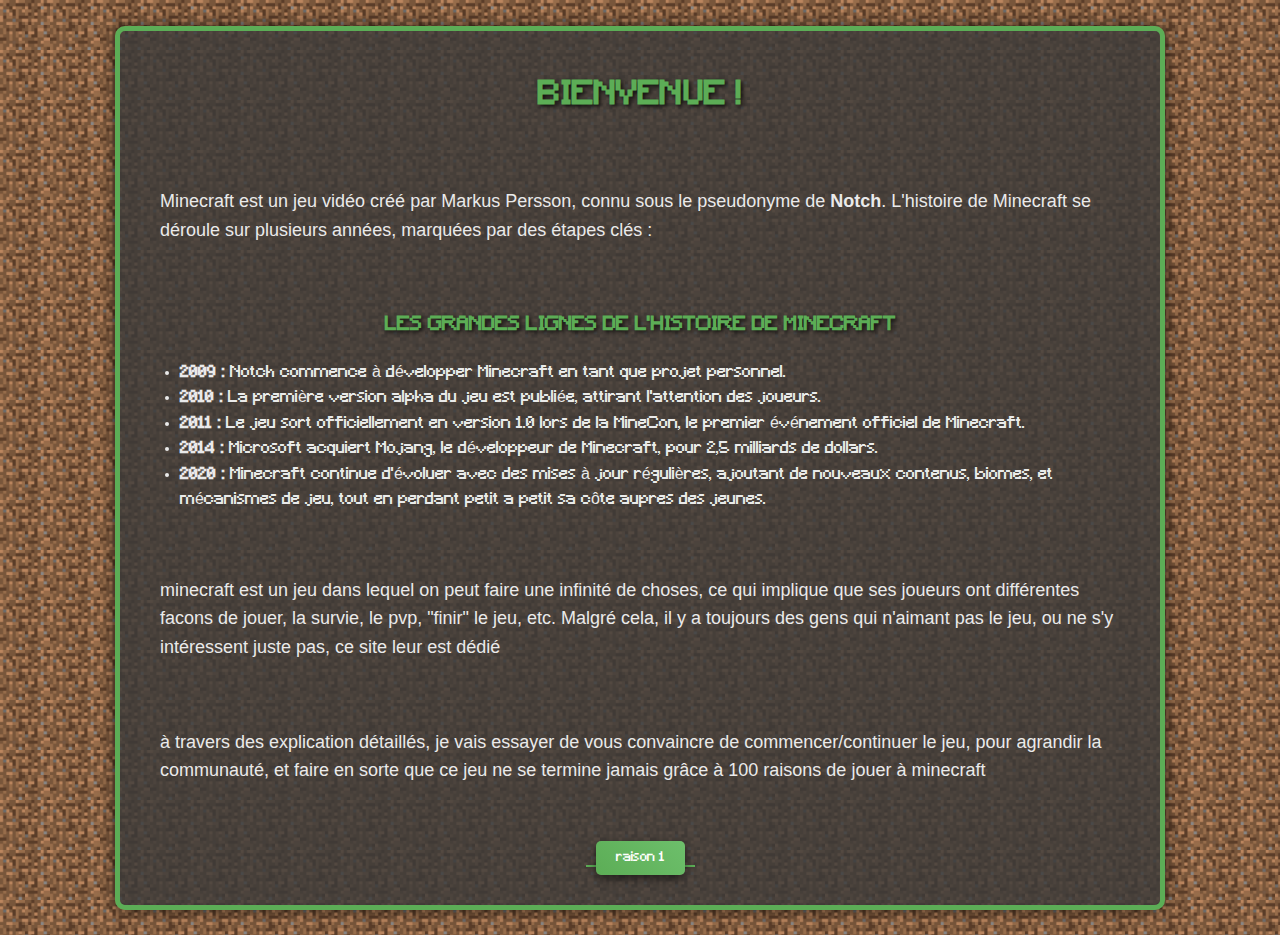
<file: index.html>
<!DOCTYPE html>
<html lang="fr">
<head>
    <meta charset="UTF-8">
    <meta name="viewport" content="width=device-width, initial-scale=1.0">
    <meta http-equiv="X-UA-Compatible" content="IE=edge">
    <title>Menu - 100 raisons d'aimer minecraft</title>
    <!-- Lien vers ton fichier CSS -->
    <link rel="stylesheet" href="styles.css">
    <!-- Icone du site (facultatif) -->
    <link rel="icon" href="medias/favicon.png" type="image/x-icon">
</head>
<body>
    <br>
    <div class="container">
        <header><h1>Bienvenue !</h1></header>
        <br>
        <p>
            Minecraft est un jeu vidéo créé par Markus Persson, connu sous le pseudonyme de <b>Notch</b>. 
            L'histoire de Minecraft se déroule sur plusieurs années, marquées par des étapes clés :
        </p>
        <br>
        <h3>Les Grandes Lignes de l'Histoire de Minecraft</h3>
        <ul>
            <li><b>2009 :</b> Notch commence à développer Minecraft en tant que projet personnel.</li>
            <li><b>2010 :</b> La première version alpha du jeu est publiée, attirant l'attention des joueurs.</li>
            <li><b>2011 :</b> Le jeu sort officiellement en version 1.0 lors de la MineCon, le premier événement officiel de Minecraft.</li>
            <li><b>2014 :</b> Microsoft acquiert Mojang, le développeur de Minecraft, pour 2,5 milliards de dollars.</li>
            <li><b>2020 :</b> Minecraft continue d'évoluer avec des mises à jour régulières, ajoutant de nouveaux contenus, biomes, et mécanismes de jeu, tout en perdant petit a petit sa côte aupres des jeunes.</li>
        </ul>
        <br>
        <p>
            minecraft est un jeu dans lequel on peut faire une infinité de choses, ce qui implique que ses joueurs ont différentes facons de jouer, la survie, le pvp, "finir" le jeu, etc.
            Malgré cela, il y a toujours des gens qui n'aimant pas le jeu, ou ne s'y intéressent juste pas, ce site leur est dédié
        </p>
        <br>
        <p>
            à travers des explication détaillés, je vais essayer de vous convaincre de commencer/continuer le jeu, pour agrandir la communauté, et faire en sorte que ce jeu ne se termine jamais grâce à 100 raisons de jouer à minecraft
        </p>
        <br>
        <center><a href="raisons/1.html"><button>raison 1</button></a></center>
    </div>
    <br>
</body>
</html>
</file>
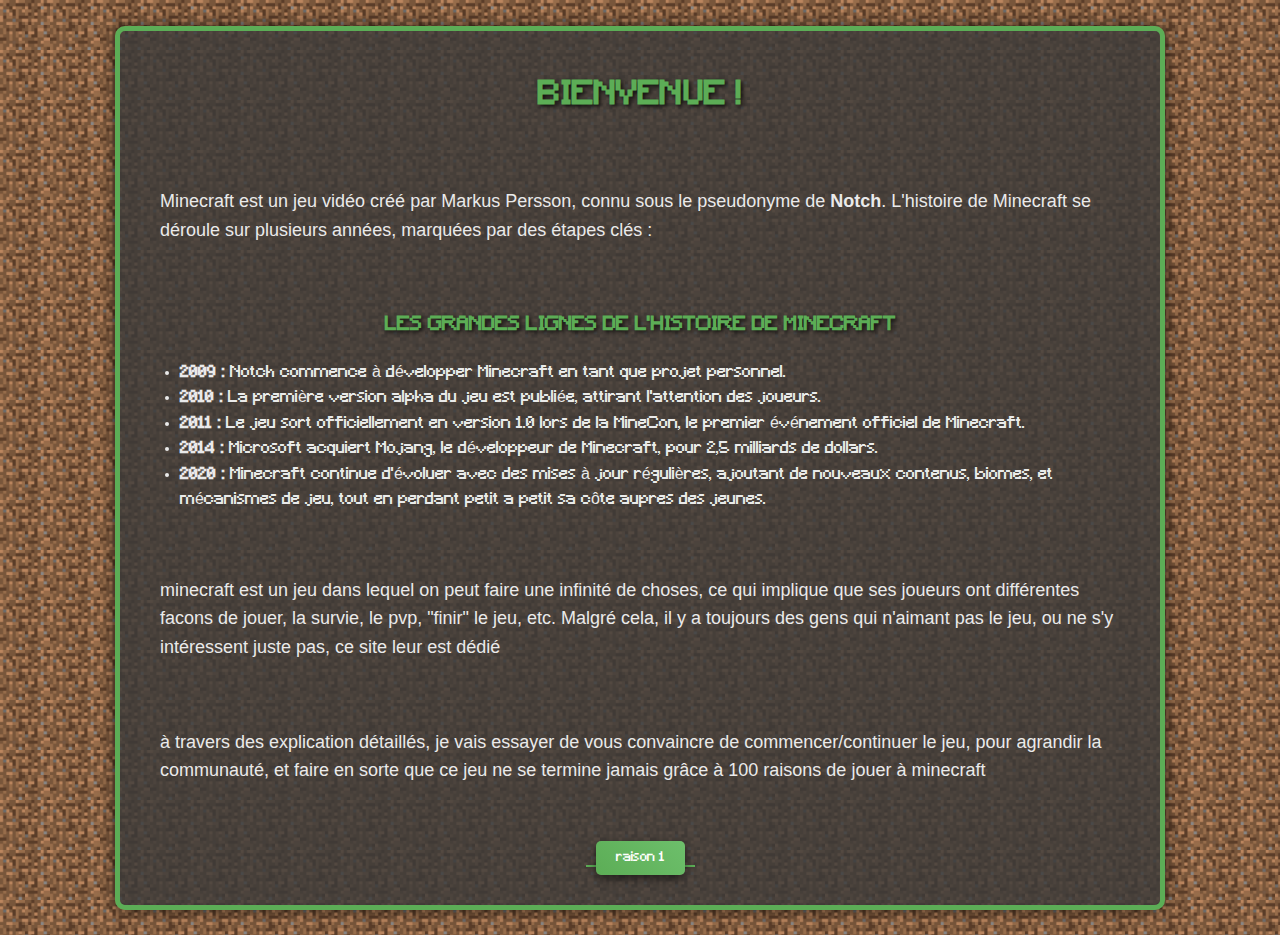
<file: raisons/index.html>
<!DOCTYPE html>
<html lang="fr">
<head>
    <meta charset="UTF-8">
    <meta name="viewport" content="width=device-width, initial-scale=1.0">
    <meta http-equiv="X-UA-Compatible" content="IE=edge">
    <title>Menu - 100 raisons d'aimer minecraft</title>
    <!-- Lien vers ton fichier CSS -->
    <link rel="stylesheet" href="styles_1.css">
    <!-- Icone du site (facultatif) -->
    <link rel="icon" href="medias/favicon.png" type="image/x-icon">
</head>
<body>
    <br>
    <div class="container">
        <header><h1>Bienvenue !</h1></header>
        <br>
        <p>
            Minecraft est un jeu vidéo créé par Markus Persson, connu sous le pseudonyme de <b>Notch</b>. 
            L'histoire de Minecraft se déroule sur plusieurs années, marquées par des étapes clés :
        </p>
        <br>
        <h3>Les Grandes Lignes de l'Histoire de Minecraft</h3>
        <ul>
            <li><b>2009 :</b> Notch commence à développer Minecraft en tant que projet personnel.</li>
            <li><b>2010 :</b> La première version alpha du jeu est publiée, attirant l'attention des joueurs.</li>
            <li><b>2011 :</b> Le jeu sort officiellement en version 1.0 lors de la MineCon, le premier événement officiel de Minecraft.</li>
            <li><b>2014 :</b> Microsoft acquiert Mojang, le développeur de Minecraft, pour 2,5 milliards de dollars.</li>
            <li><b>2020 :</b> Minecraft continue d'évoluer avec des mises à jour régulières, ajoutant de nouveaux contenus, biomes, et mécanismes de jeu, tout en perdant petit a petit sa côte aupres des jeunes.</li>
        </ul>
        <br>
        <p>
            minecraft est un jeu dans lequel on peut faire une infinité de choses, ce qui implique que ses joueurs ont différentes facons de jouer, la survie, le pvp, "finir" le jeu, etc.
            Malgré cela, il y a toujours des gens qui n'aimant pas le jeu, ou ne s'y intéressent juste pas, ce site leur est dédié
        </p>
        <br>
        <p>
            à travers des explication détaillés, je vais essayer de vous convaincre de commencer/continuer le jeu, pour agrandir la communauté, et faire en sorte que ce jeu ne se termine jamais grâce à 100 raisons de jouer à minecraft
        </p>
        <br>
        <center><a href="1.html"><button>raison 1</button></a></center>
    </div>
    <br>
</body>
</html>
</file>
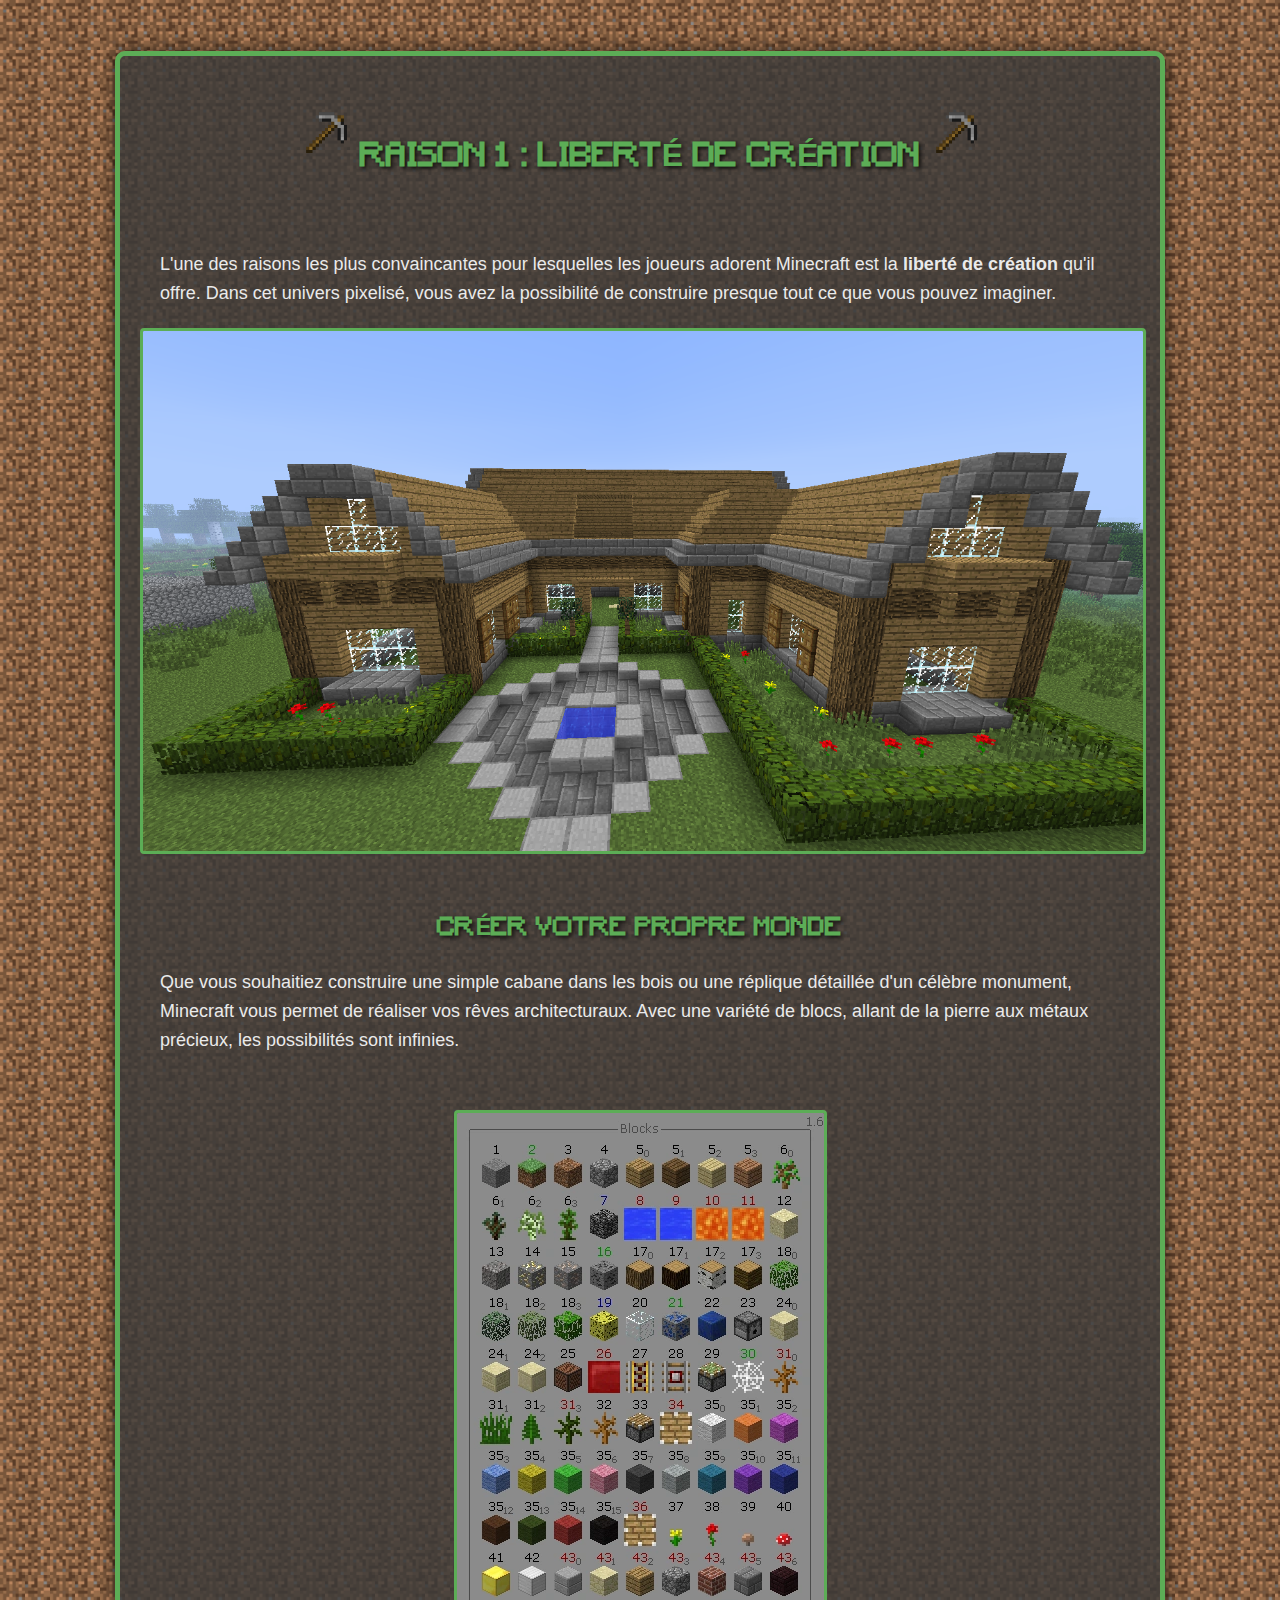
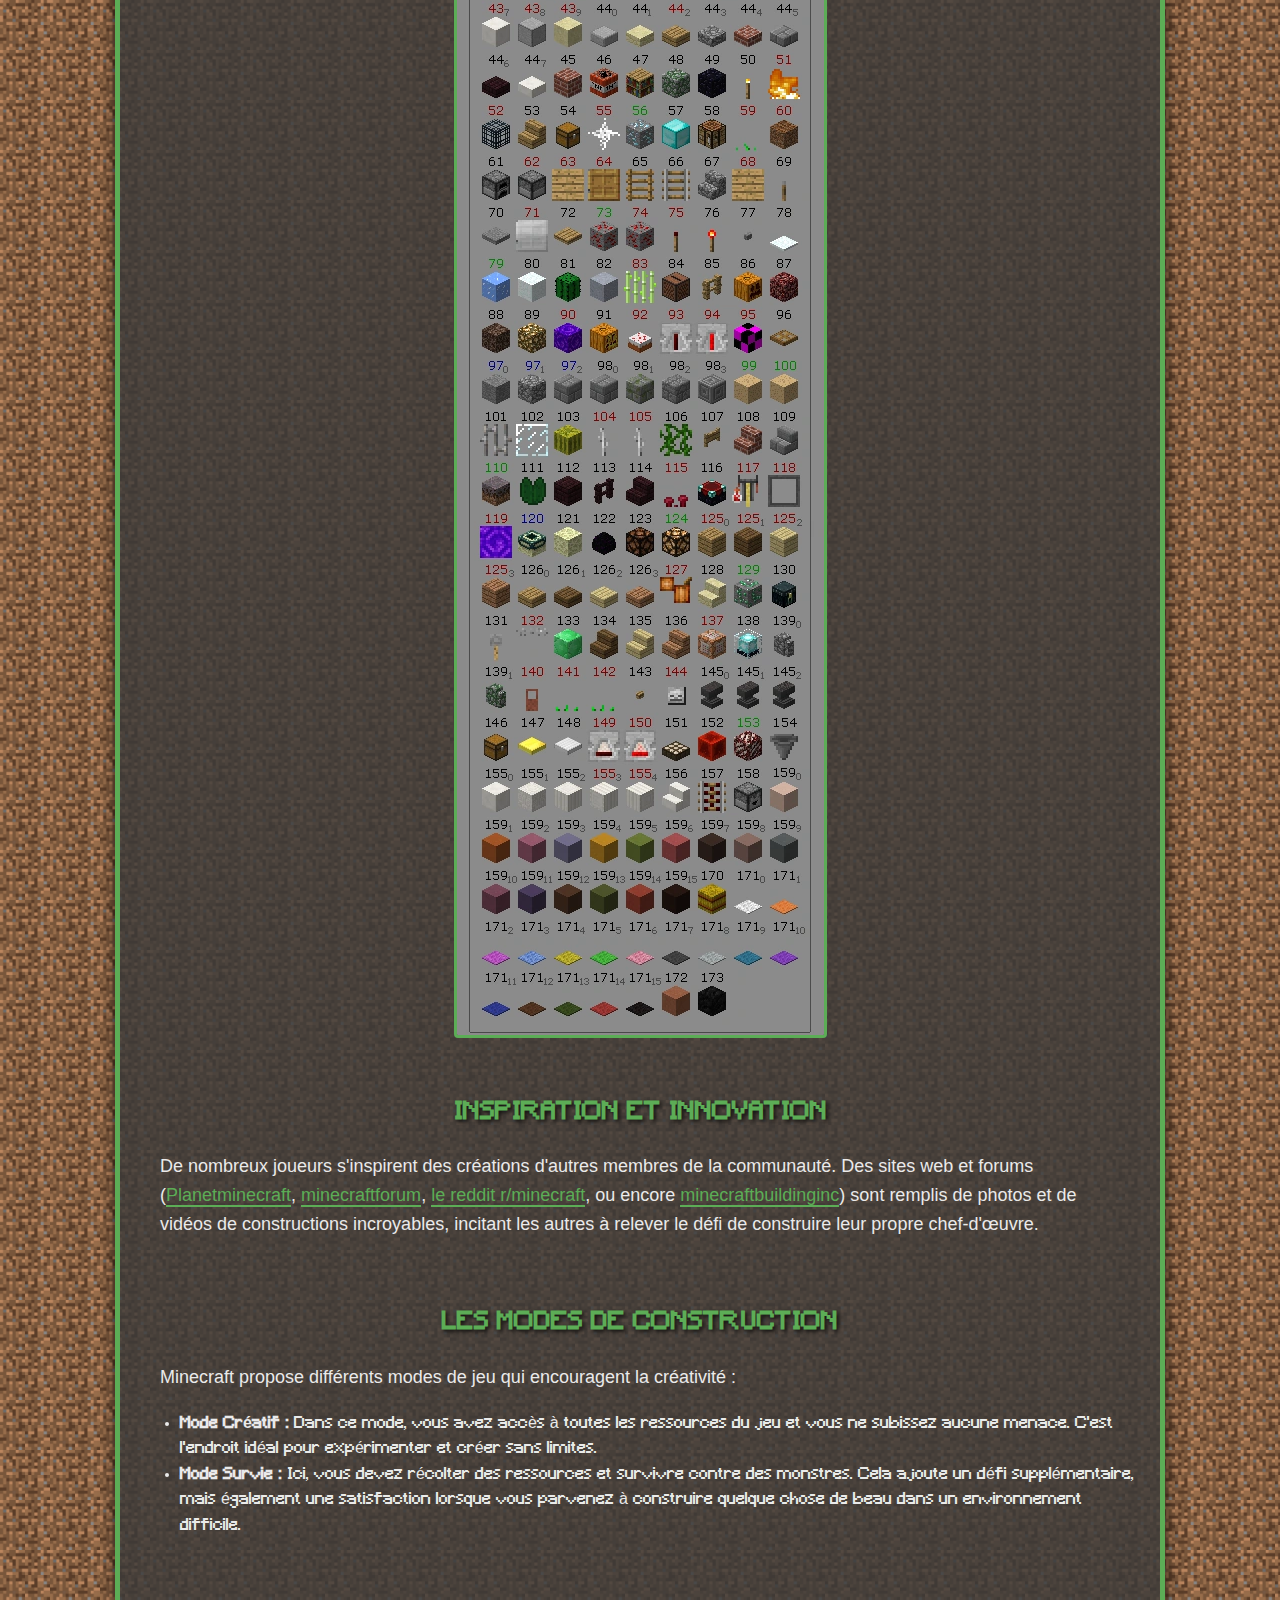
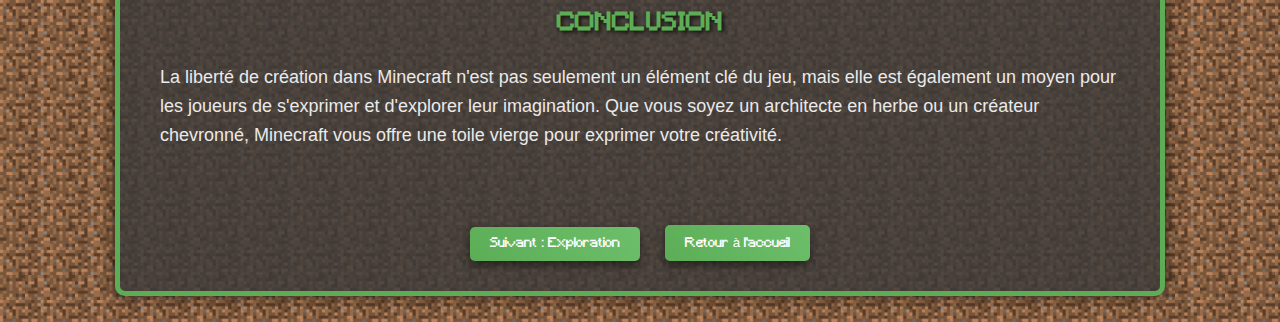
<file: raisons/1.html>
<!DOCTYPE html>
<html lang="fr">
<head>
    <meta charset="UTF-8">
    <meta name="viewport" content="width=device-width, initial-scale=1.0">
    <title>Raison 1 : Liberté de Création</title>
    <link rel="stylesheet" href="styles_1.css"> 
    <link rel="icon" href="medias/favicon.png" type="image/x-icon">
</head>
<body>
    <br><br>
    <div class="container">
        <header>
            <h1><img class="emoji" src="./medias/Pioche_en_pierre.webp"> Raison 1 : Liberté de Création <img class="emoji" src="./medias/Pioche_en_pierre.webp"></h1> 
        </header>
        <br>
        <p>
            L'une des raisons les plus convaincantes pour lesquelles les joueurs adorent Minecraft est la <b>liberté de création</b> 
            qu'il offre. Dans cet univers pixelisé, vous avez la possibilité de construire presque tout ce que vous pouvez imaginer.
        </p>
        <center><img class="imga" src="medias/image_constr_1.png"></img></center>
        <br>
        <h2>Créer Votre Propre Monde</h2>
        <p>
            Que vous souhaitiez construire une simple cabane dans les bois ou une réplique détaillée d'un célèbre monument, 
            Minecraft vous permet de réaliser vos rêves architecturaux. Avec une variété de blocs, allant de la pierre aux métaux précieux, 
            les possibilités sont infinies. 
        </p>
        <br>
        <center><img class="imga" src="medias/blocs_1.png"></img></center>
        <br>
        <h2>Inspiration et Innovation</h2>
        <p>
            De nombreux joueurs s'inspirent des créations d'autres membres de la communauté. 
            Des sites web et forums (<a href="https://planetminecraft.com">Planetminecraft</a>, <a href="https://minecraftforum.net">minecraftforum</a>, <a href="https://reddit.com/r/Minecraft">le reddit r/minecraft</a>, ou encore <a href="https://minecraftbuildinginc.com/">minecraftbuildinginc</a>) sont remplis de photos et de vidéos de constructions incroyables, 
            incitant les autres à relever le défi de construire leur propre chef-d'œuvre. 
        </p>
        <br>
        <h2>Les Modes de Construction</h2>
        <p>
            Minecraft propose différents modes de jeu qui encouragent la créativité :
            <ul>
                <li><b>Mode Créatif :</b> Dans ce mode, vous avez accès à toutes les ressources du jeu et vous ne subissez aucune menace. 
                C'est l'endroit idéal pour expérimenter et créer sans limites.</li>
                <li><b>Mode Survie :</b> Ici, vous devez récolter des ressources et survivre contre des monstres. 
                Cela ajoute un défi supplémentaire, mais également une satisfaction lorsque vous parvenez à construire quelque chose de beau dans un environnement difficile.</li>
            </ul>
        </p>
        <br>
        <h2>Conclusion</h2>
        <p>
            La liberté de création dans Minecraft n'est pas seulement un élément clé du jeu, 
            mais elle est également un moyen pour les joueurs de s'exprimer et d'explorer leur imagination. 
            Que vous soyez un architecte en herbe ou un créateur chevronné, Minecraft vous offre une toile vierge 
            pour exprimer votre créativité.
        </p>
        <br>
        <div class="nav-buttons">
            <button onclick="location.href='2.html'">Suivant : Exploration</button>
            <button onclick="location.href='index.html'">Retour à l'accueil</button>
        </div>
    </div>
    <br>
</body>
</html>
</file>
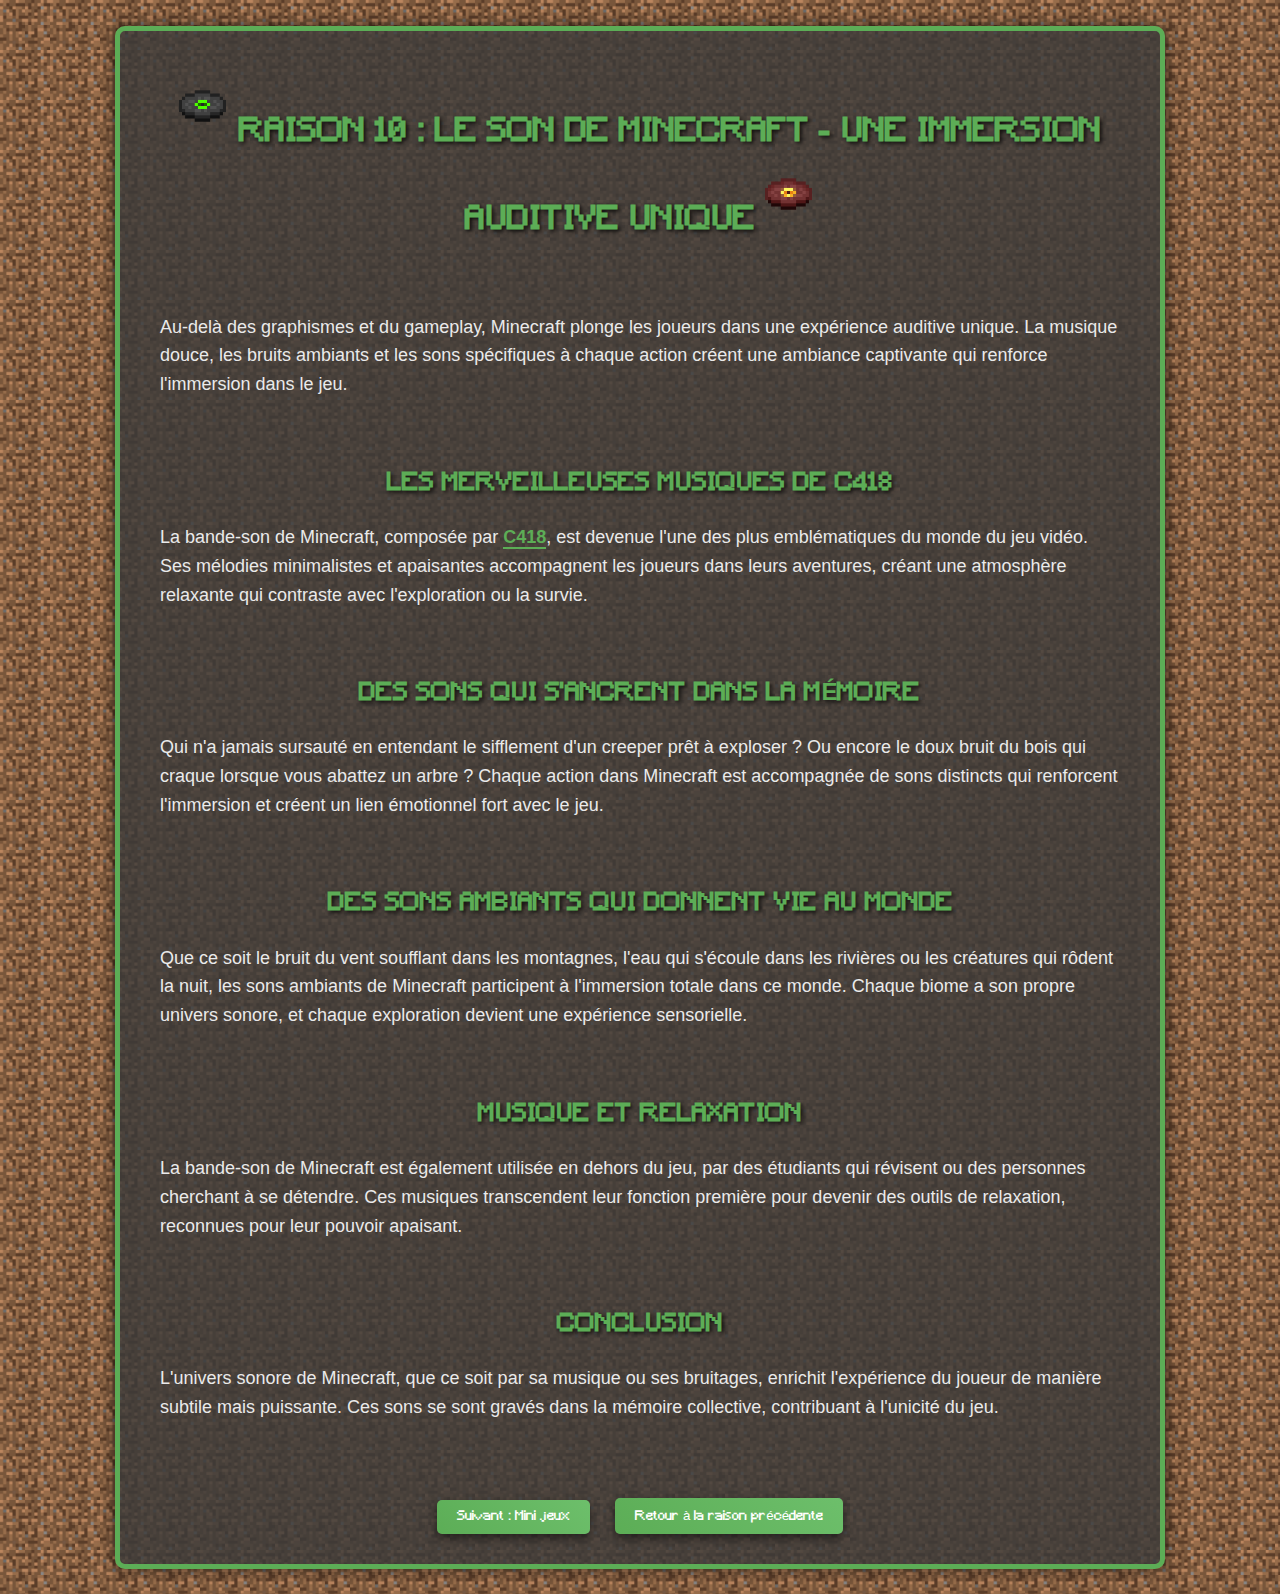
<file: raisons/10.html>
<!DOCTYPE html>
<html lang="fr">
<head>
    <meta charset="UTF-8">
    <meta name="viewport" content="width=device-width, initial-scale=1.0">
    <title>Raison 10 : Le Son de Minecraft - Une Immersion Auditive</title>
    <link rel="stylesheet" href="styles_1.css">
    <link rel="icon" href="medias/favicon.png" type="image/x-icon">
</head>
<body>
    <br>
    <div class="container">
        <header>
            <h1><img class="emoji" src="medias/Music_Disc_cat.webp"> Raison 10 : Le Son de Minecraft - Une Immersion Auditive Unique <img class="emoji" src="medias/Music_Disc_Pigstep.webp"></h1>
        </header>
        <br>
        <p>
            Au-delà des graphismes et du gameplay, Minecraft plonge les joueurs dans une expérience auditive unique. 
            La musique douce, les bruits ambiants et les sons spécifiques à chaque action créent une ambiance captivante qui renforce l'immersion dans le jeu.
        </p>
        <br>
        <h2>Les Merveilleuses Musiques de C418</h2>
        <p>
            La bande-son de Minecraft, composée par <a href="https://www.youtube.com/@C418/videos"><b>C418</b></a>, est devenue l'une des plus emblématiques du monde du jeu vidéo. Ses mélodies minimalistes et apaisantes accompagnent les joueurs dans leurs aventures, créant une atmosphère relaxante qui contraste avec l'exploration ou la survie.
        </p>
        <br>
        <h2>Des Sons Qui S'ancrent dans la Mémoire</h2>
        <p>
            Qui n'a jamais sursauté en entendant le sifflement d'un creeper prêt à exploser ? Ou encore le doux bruit du bois qui craque lorsque vous abattez un arbre ? 
            Chaque action dans Minecraft est accompagnée de sons distincts qui renforcent l'immersion et créent un lien émotionnel fort avec le jeu.
        </p>
        <br>
        <h2>Des Sons Ambiants qui Donnent Vie au Monde</h2>
        <p>
            Que ce soit le bruit du vent soufflant dans les montagnes, l'eau qui s'écoule dans les rivières ou les créatures qui rôdent la nuit, les sons ambiants de Minecraft participent à l'immersion totale dans ce monde. Chaque biome a son propre univers sonore, et chaque exploration devient une expérience sensorielle.
        </p>
        <br>
        <h2>Musique et Relaxation</h2>
        <p>
            La bande-son de Minecraft est également utilisée en dehors du jeu, par des étudiants qui révisent ou des personnes cherchant à se détendre. Ces musiques transcendent leur fonction première pour devenir des outils de relaxation, reconnues pour leur pouvoir apaisant.
        </p>
        <br>
        <h2>Conclusion</h2>
        <p>
            L'univers sonore de Minecraft, que ce soit par sa musique ou ses bruitages, enrichit l'expérience du joueur de manière subtile mais puissante. Ces sons se sont gravés dans la mémoire collective, contribuant à l'unicité du jeu.
        </p>
        <br>
        <div class="nav-buttons">
            <button onclick="location.href='11.html'">Suivant : Mini jeux</button>
            <button onclick="location.href='9.html'">Retour à la raison précédente</button>
        </div>
    </div>
    <br>
</body>
</html>
</file>
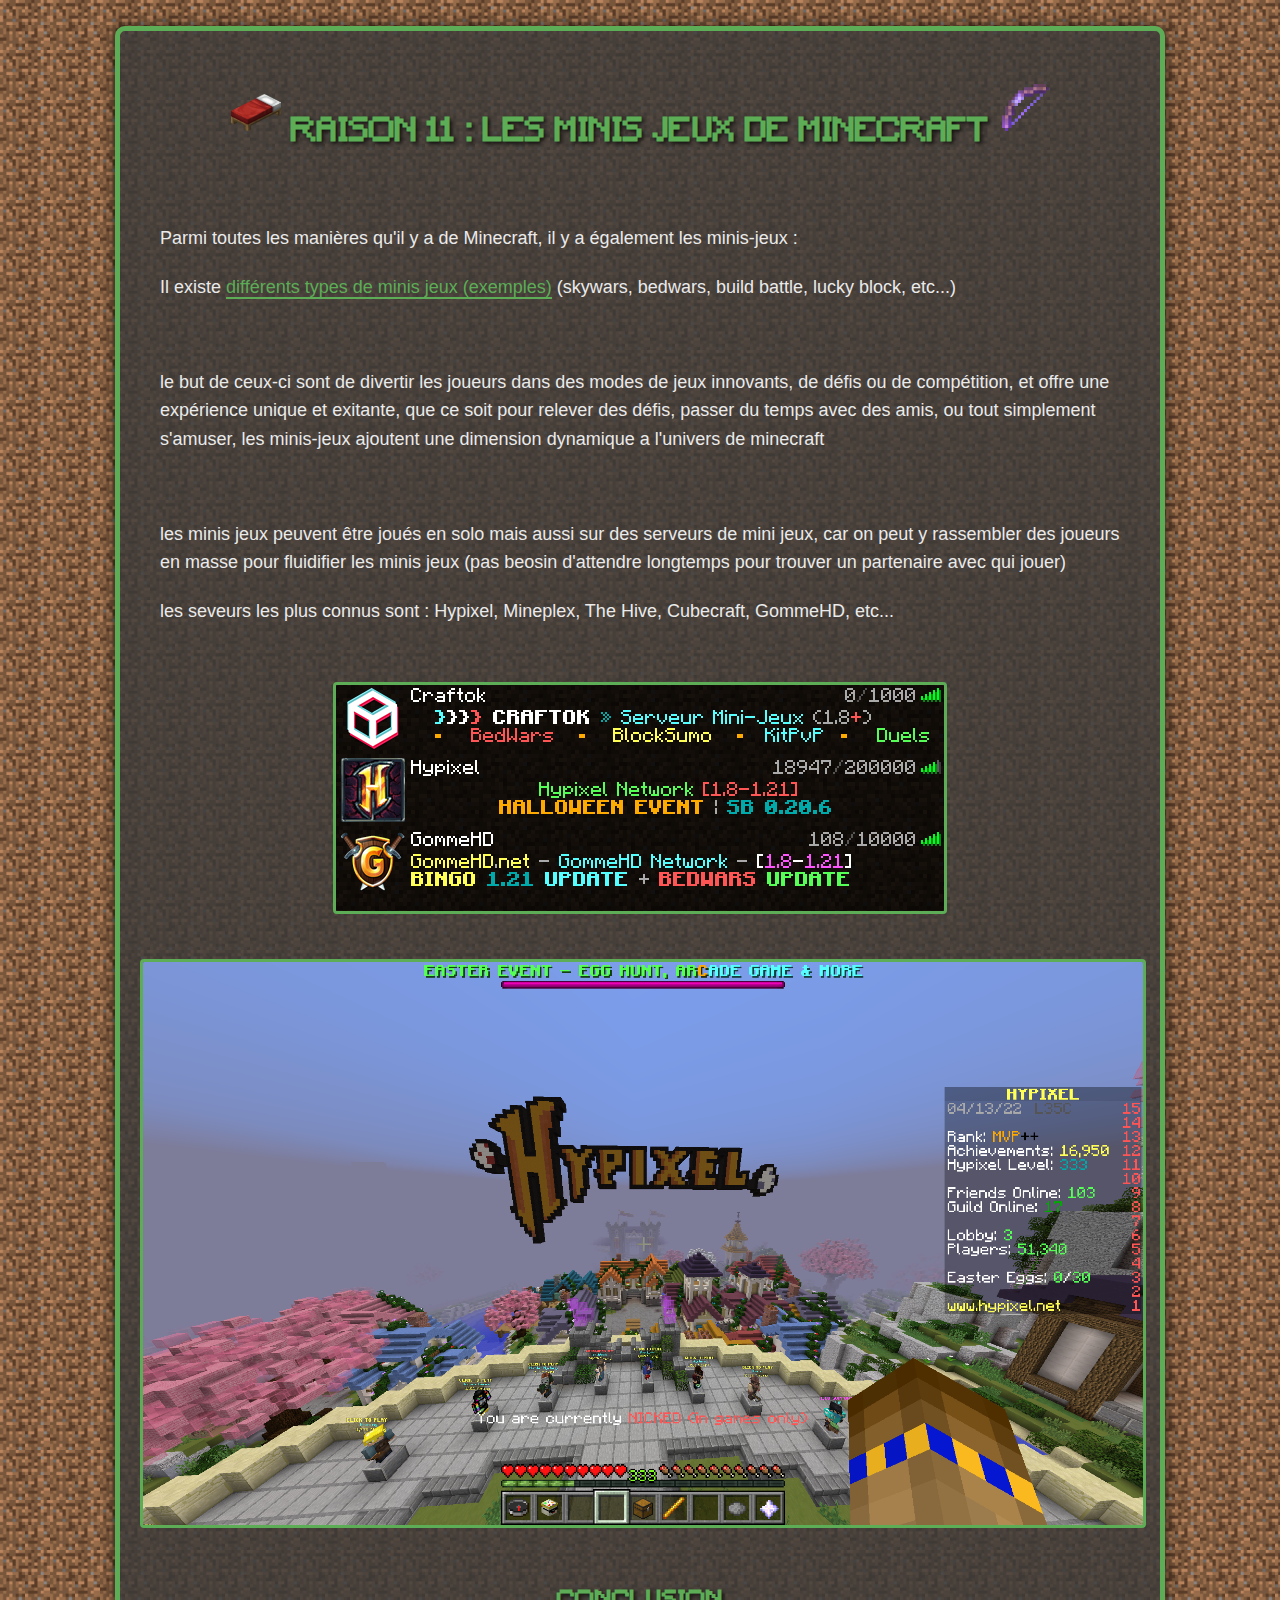
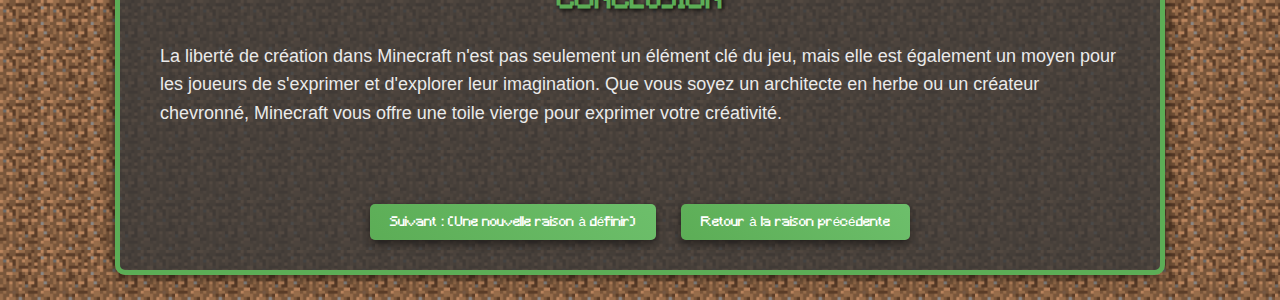
<file: raisons/11.html>
<!DOCTYPE html>
<html lang="fr">
<head>
    <meta charset="UTF-8">
    <meta name="viewport" content="width=device-width, initial-scale=1.0">
    <title>Raison 11 : Les minis jeux de Minecraft</title>
    <link rel="stylesheet" href="styles_1.css">
    <link rel="icon" href="medias/favicon.png" type="image/x-icon">
</head>
<body>
    <br>
    <div class="container">
        <header>
            <h1><img class="emoji" src="medias/Red_Bed.png"> Raison 11 : Les minis jeux de Minecraft <img class="emoji" src="medias/Enchanted_Bow.webp""></h1>
        </header>
        <br>
        <p>Parmi toutes les manières qu'il y a de Minecraft, il y a également les minis-jeux :</p>
        <p>Il existe <a href="./wiki_minisjeux.html">différents types de minis jeux (exemples)</a> (skywars, bedwars, build battle, lucky block, etc...)</p>
        <br>
        <p>le but de ceux-ci sont de divertir les joueurs dans des modes de jeux innovants, de défis ou de compétition, et offre une expérience unique et exitante, que ce soit pour relever des défis, passer du temps avec des amis, ou tout simplement s'amuser, les minis-jeux ajoutent une dimension dynamique a l'univers de minecraft</p>
        <br>
        <p>les minis jeux peuvent être joués en solo mais aussi sur des serveurs de mini jeux, car on peut y rassembler des joueurs en masse pour fluidifier les minis jeux (pas beosin d'attendre longtemps pour trouver un partenaire avec qui jouer) </p>
        <p>les seveurs les plus connus sont : Hypixel, Mineplex, The Hive, Cubecraft, GommeHD, etc...</p>
        <br>
        <img class="imga" src="medias/image_serveurs_mini-jeux.png"></img>
        <br>
        <img class="imga" src="medias/image_serveurs_hypixel.png"></img>
        <br>
        <h2>Conclusion</h2>
        <p>
            La liberté de création dans Minecraft n'est pas seulement un élément clé du jeu, 
            mais elle est également un moyen pour les joueurs de s'exprimer et d'explorer leur imagination. 
            Que vous soyez un architecte en herbe ou un créateur chevronné, Minecraft vous offre une toile vierge 
            pour exprimer votre créativité.
        </p>
        <br>
        <div class="nav-buttons">
            <button onclick="location.href='12.html'">Suivant : (Une nouvelle raison à définir)</button>
            <button onclick="location.href='10.html'">Retour à la raison précédente</button>
        </div>
    </div>
    <br>
</body>
</html>
</file>
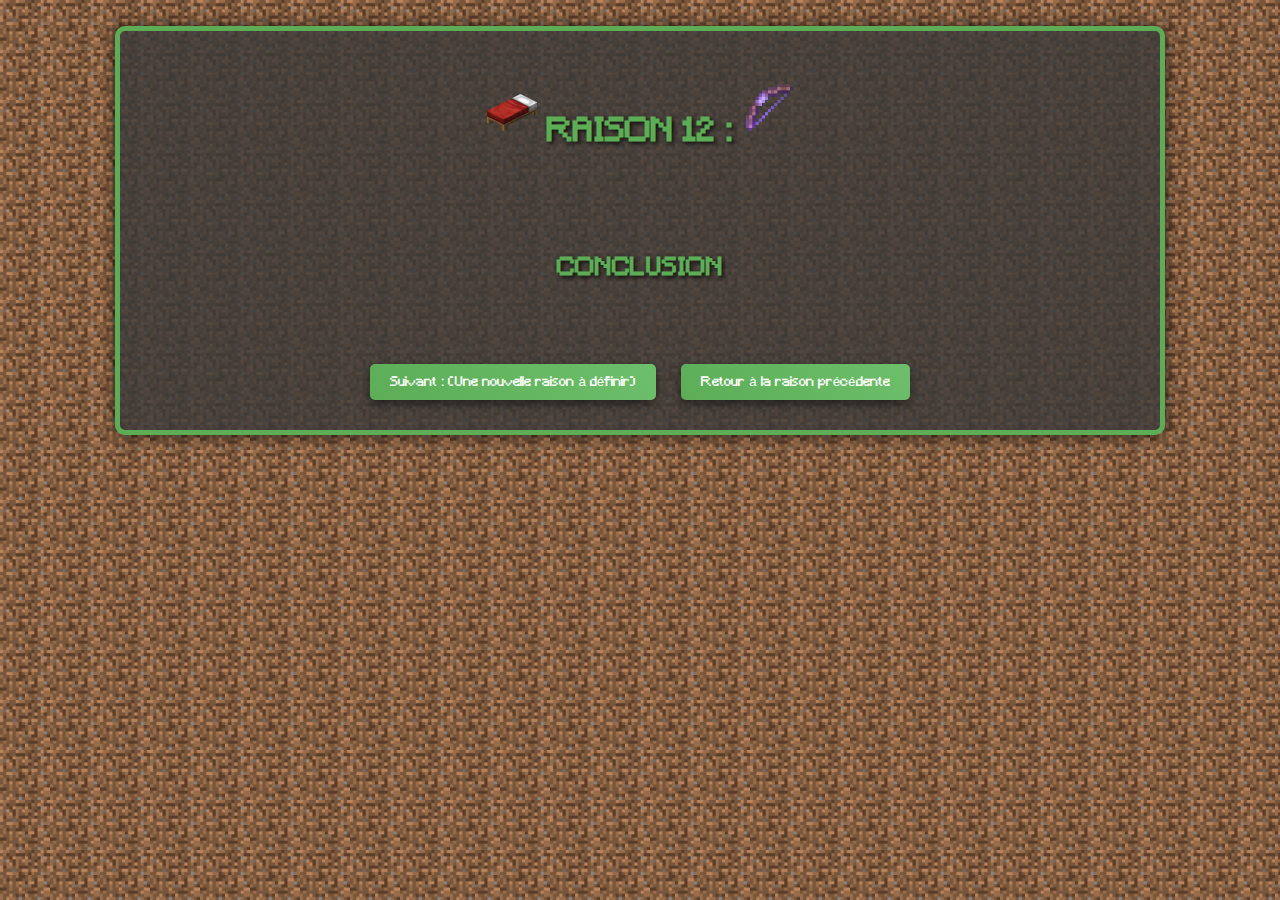
<file: raisons/12.html>
<!DOCTYPE html>
<html lang="fr">
<head>
    <meta charset="UTF-8">
    <meta name="viewport" content="width=device-width, initial-scale=1.0">
    <title>Raison 12 : </title>
    <link rel="stylesheet" href="styles_1.css">
    <link rel="icon" href="medias/favicon.png" type="image/x-icon">
</head>
<body>
    <br>
    <div class="container">
        <header>
            <h1><img class="emoji" src="medias/Red_Bed.png"> Raison 12 :  <img class="emoji" src="medias/Enchanted_Bow.webp""></h1>
        </header>
        <br>
        
        <br>
        <h2>Conclusion</h2>
        <p>

        </p>
        <br>
        <div class="nav-buttons">
            <button onclick="location.href='12.html'">Suivant : (Une nouvelle raison à définir)</button>
            <button onclick="location.href='11.html'">Retour à la raison précédente</button>
        </div>
    </div>
    <br>
</body>
</html>
</file>
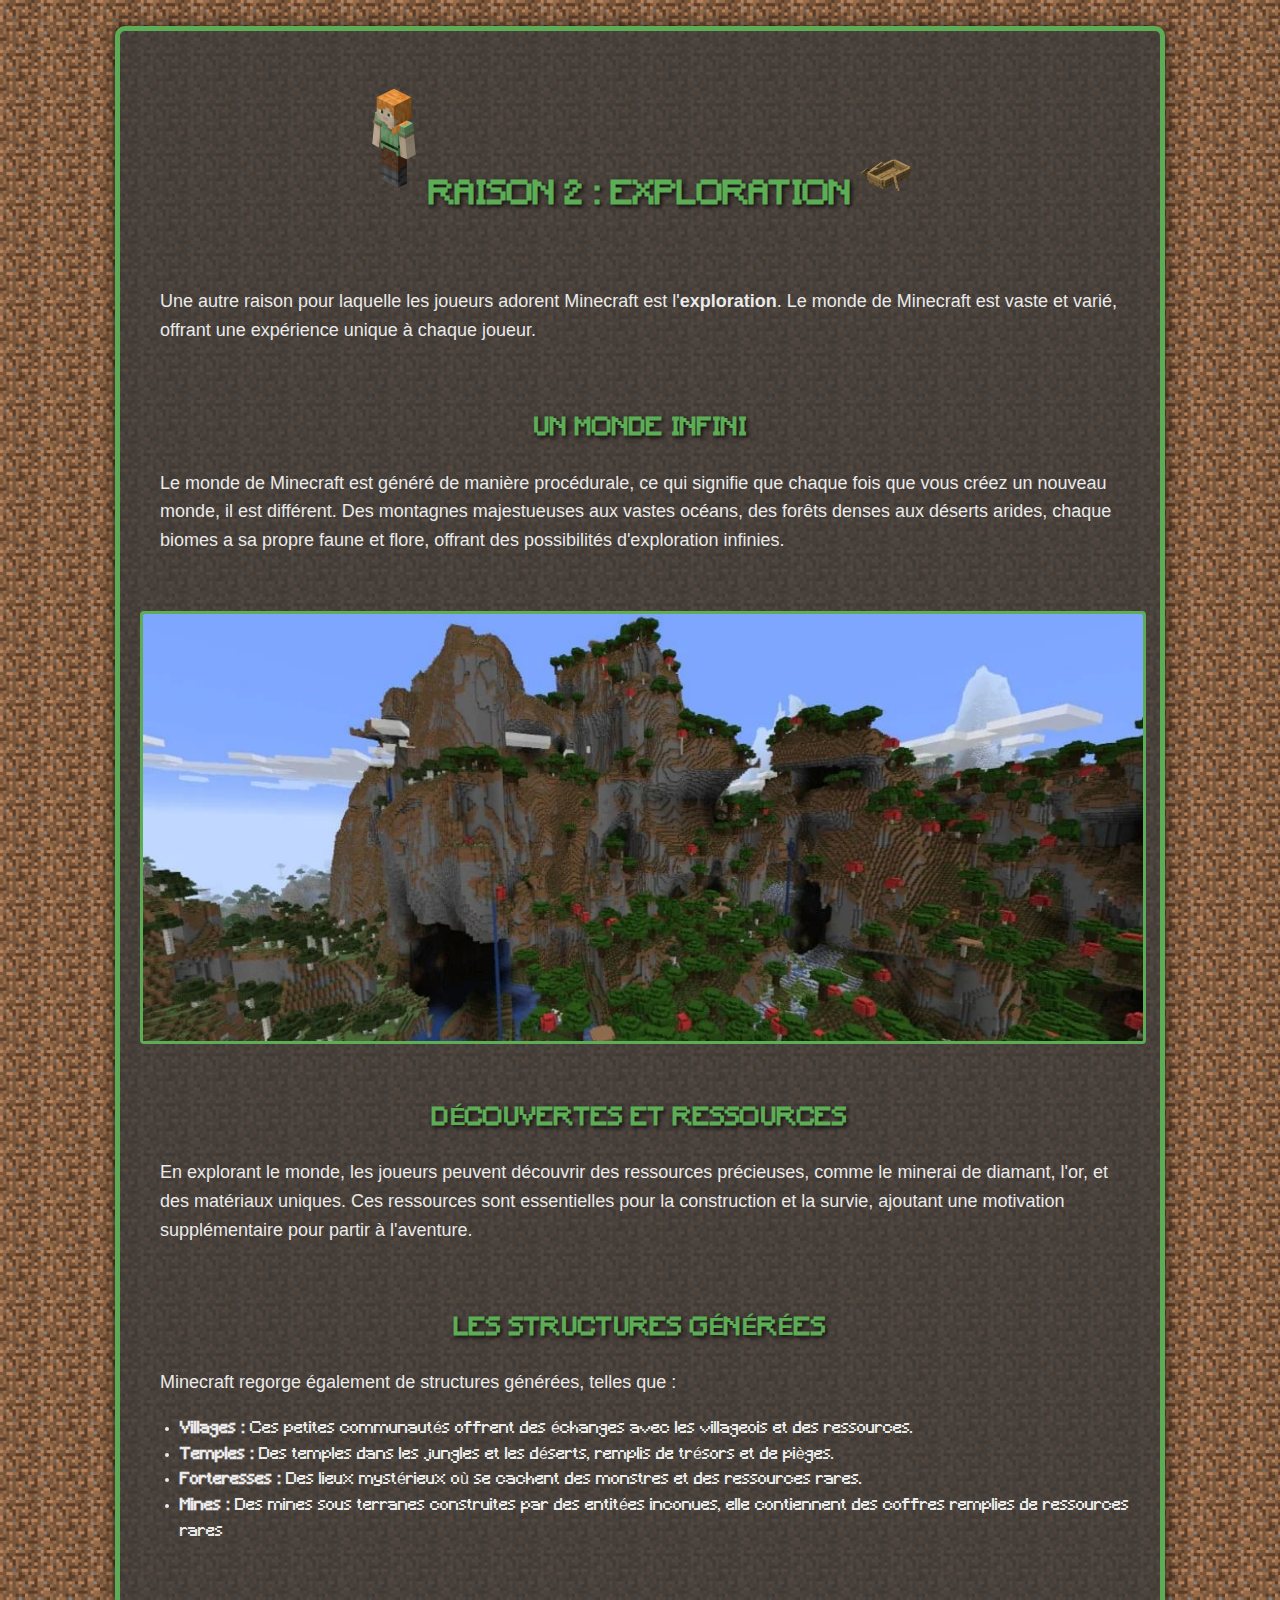
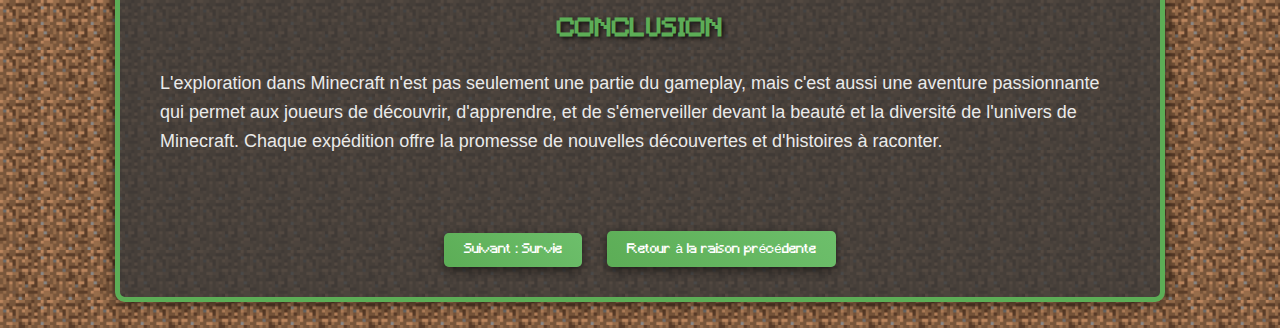
<file: raisons/2.html>
<!DOCTYPE html>
<html lang="fr">
<head>
    <meta charset="UTF-8">
    <meta name="viewport" content="width=device-width, initial-scale=1.0">
    <title>Raison 2 : Exploration</title>
    <link rel="stylesheet" href="styles_1.css">
    <link rel="icon" href="medias/favicon.png" type="image/x-icon">
</head>
<body>
    <br>
    <div class="container">
        <header>
            <h1><img class="emoji" src="medias/Alex.webp"> Raison 2 : Exploration <img class="emoji" src="medias/oak_boat.webp"></h1>
        </header>
        <br>
        <p>
            Une autre raison pour laquelle les joueurs adorent Minecraft est l'<b>exploration</b>. 
            Le monde de Minecraft est vaste et varié, offrant une expérience unique à chaque joueur.
        </p>
        <br>
        <h2>Un Monde Infini</h2>
        <p>
            Le monde de Minecraft est généré de manière procédurale, ce qui signifie que chaque fois que vous créez un nouveau monde, 
            il est différent. Des montagnes majestueuses aux vastes océans, des forêts denses aux déserts arides, 
            chaque biomes a sa propre faune et flore, offrant des possibilités d'exploration infinies.
        </p>
        <br>
        <img class="imga" src="medias/image_monde_1.jpg"></img>
        <br>
        <h2>Découvertes et Ressources</h2>
        <p>
            En explorant le monde, les joueurs peuvent découvrir des ressources précieuses, 
            comme le minerai de diamant, l'or, et des matériaux uniques. Ces ressources sont essentielles pour la construction 
            et la survie, ajoutant une motivation supplémentaire pour partir à l'aventure.
        </p>
        <br>
        <h2>Les Structures Générées</h2>
        <p>
            Minecraft regorge également de structures générées, telles que :
            <ul>
                <li><b>Villages :</b> Ces petites communautés offrent des échanges avec les villageois et des ressources.</li>
                <li><b>Temples :</b> Des temples dans les jungles et les déserts, remplis de trésors et de pièges.</li>
                <li><b>Forteresses :</b> Des lieux mystérieux où se cachent des monstres et des ressources rares.</li>
                <li><b>Mines :</b> Des mines sous terranes construites par des entitées inconues, elle contiennent des coffres remplies de ressources rares</li>
            </ul>
        </p>
        <br>
        <h2>Conclusion</h2>
        <p>
            L'exploration dans Minecraft n'est pas seulement une partie du gameplay, mais c'est aussi une aventure passionnante 
            qui permet aux joueurs de découvrir, d'apprendre, et de s'émerveiller devant la beauté et la diversité de l'univers 
            de Minecraft. Chaque expédition offre la promesse de nouvelles découvertes et d'histoires à raconter.
        </p>
        <br>
        <div class="nav-buttons">
            <button onclick="location.href='3.html'">Suivant : Survie</button>
            <button onclick="location.href='1.html'">Retour à la raison précédente</button>
        </div>
    </div>
    <br>
</body>
</html>
</file>
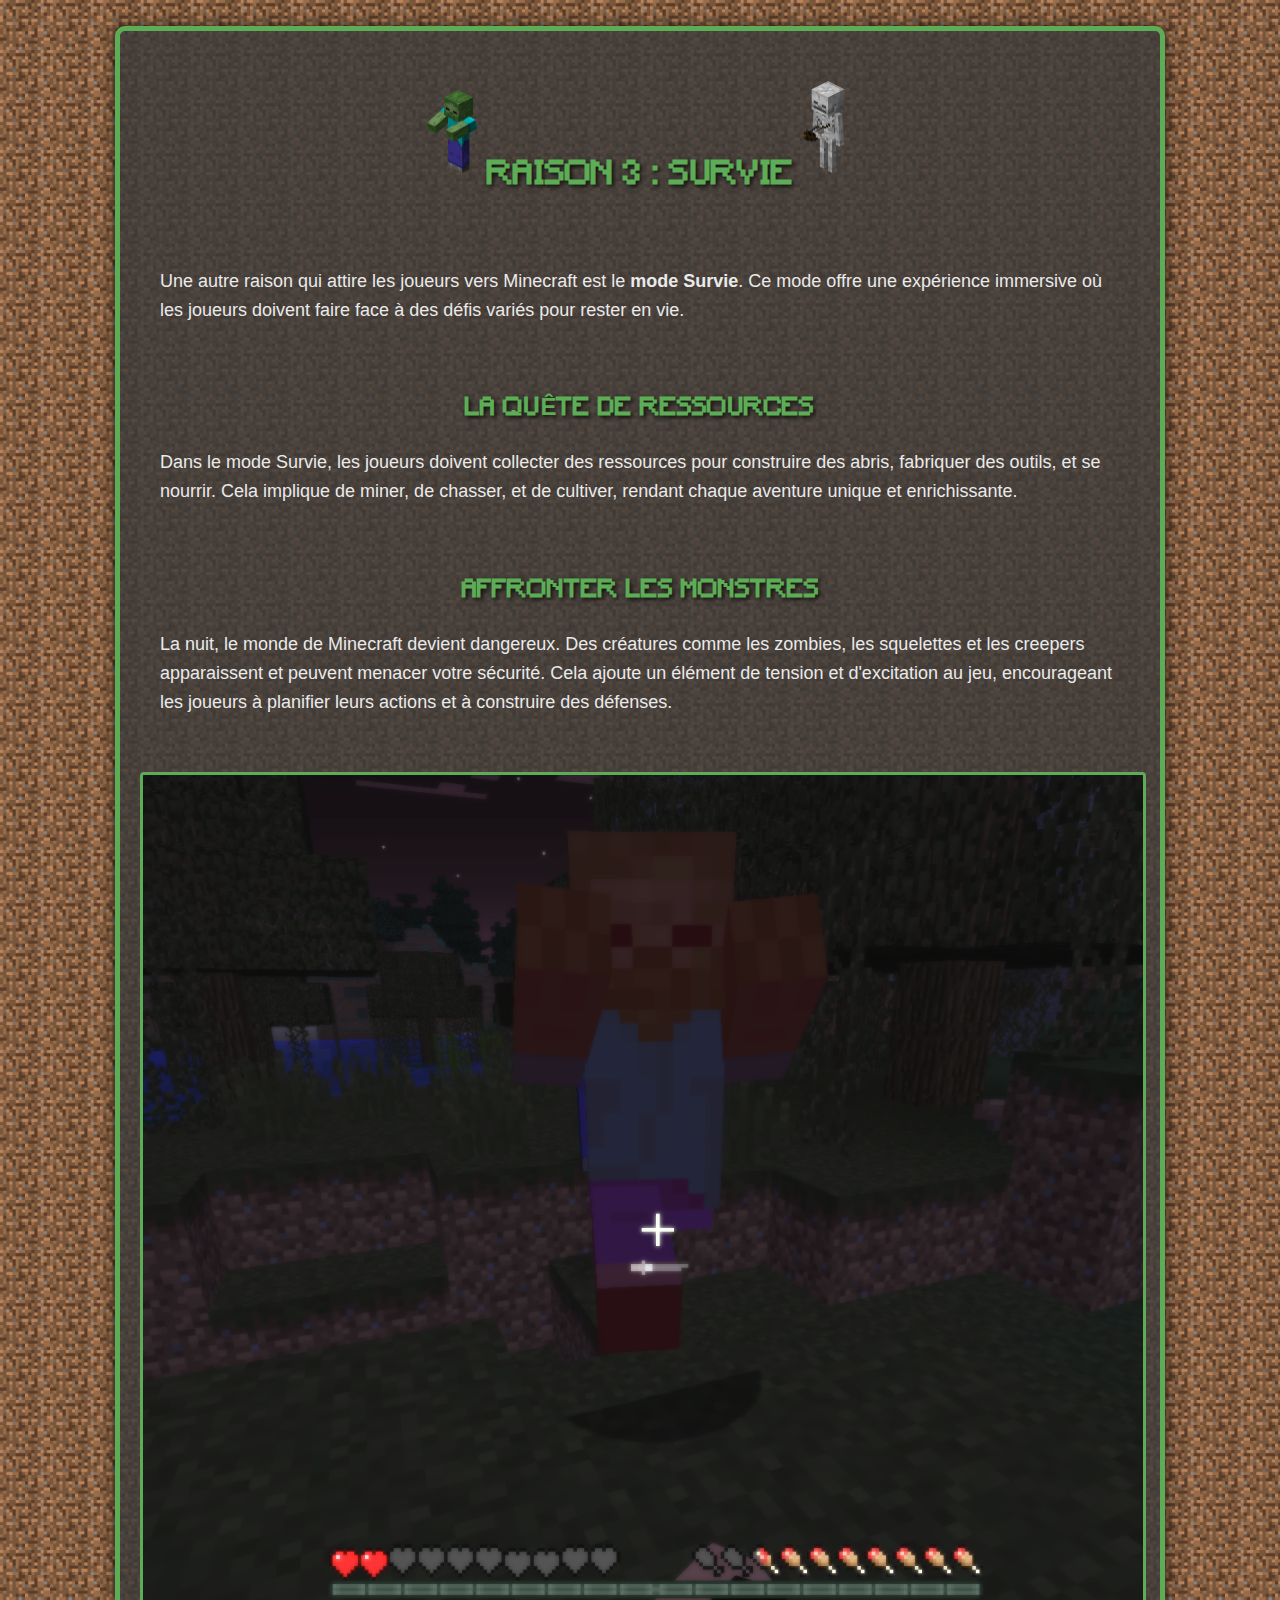
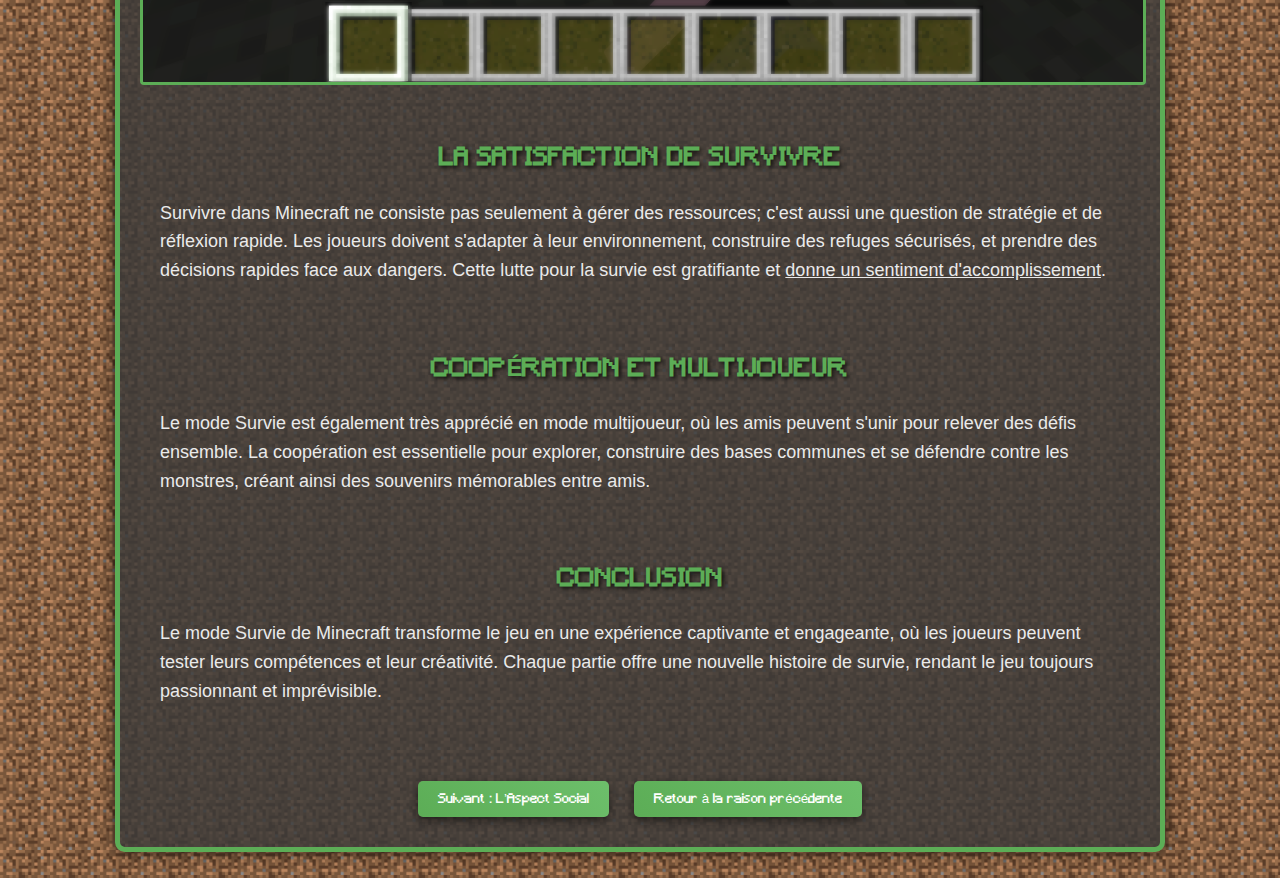
<file: raisons/3.html>
<!DOCTYPE html>
<html lang="fr">
<head>
    <meta charset="UTF-8">
    <meta name="viewport" content="width=device-width, initial-scale=1.0">
    <title>Raison 3 : Survie</title>
    <link rel="stylesheet" href="styles_1.css"> 
    <link rel="icon" href="medias/favicon.png" type="image/x-icon"> <!-- icone de la page -->
</head>
<body>
    <br>
    <div class="container">
        <header>
            <h1><img class="emoji" src="medias/Zombie.webp"> Raison 3 : Survie <img class="emoji" src="medias/Skeleton.webp"></h1>
        </header>
        <br>
        <p>
            Une autre raison qui attire les joueurs vers Minecraft est le <b>mode Survie</b>. 
            Ce mode offre une expérience immersive où les joueurs doivent faire face à des défis variés pour rester en vie.
        </p>
        <br>
        <h2>La Quête de Ressources</h2>
        <p>
            Dans le mode Survie, les joueurs doivent collecter des ressources pour construire des abris, fabriquer des outils, 
            et se nourrir. Cela implique de miner, de chasser, et de cultiver, rendant chaque aventure unique et enrichissante.
        </p>
        <br>
        <h2>Affronter les Monstres</h2>
        <p>
            La nuit, le monde de Minecraft devient dangereux. Des créatures comme les zombies, les squelettes et les creepers 
            apparaissent et peuvent menacer votre sécurité. Cela ajoute un élément de tension et d'excitation au jeu, 
            encourageant les joueurs à planifier leurs actions et à construire des défenses.
        </p>
        <br>
        <img class="imga" src="medias/image_survie_1.png"></img>
        <br>
        <h2>La Satisfaction de Survivre</h2>
        <p>
            Survivre dans Minecraft ne consiste pas seulement à gérer des ressources; c'est aussi une question de stratégie et de réflexion rapide. 
            Les joueurs doivent s'adapter à leur environnement, construire des refuges sécurisés, et prendre des décisions rapides 
            face aux dangers. Cette lutte pour la survie est gratifiante et <u>donne un sentiment d'accomplissement</u>.
        </p>
        <br>
        <h2>Coopération et Multijoueur</h2>
        <p>
            Le mode Survie est également très apprécié en mode multijoueur, où les amis peuvent s'unir pour relever des défis ensemble. 
            La coopération est essentielle pour explorer, construire des bases communes et se défendre contre les monstres, 
            créant ainsi des souvenirs mémorables entre amis.
        </p>
        <br>
        <h2>Conclusion</h2>
        <p>
            Le mode Survie de Minecraft transforme le jeu en une expérience captivante et engageante, 
            où les joueurs peuvent tester leurs compétences et leur créativité. Chaque partie offre une nouvelle histoire 
            de survie, rendant le jeu toujours passionnant et imprévisible.
        </p>
        <br>
        <div class="nav-buttons">
            <button onclick="location.href='4.html'">Suivant : L’Aspect Social</button>
            <button onclick="location.href='2.html'">Retour à la raison précédente</button>
        </div>
    </div>
    <br>
</body>
</html>
</file>
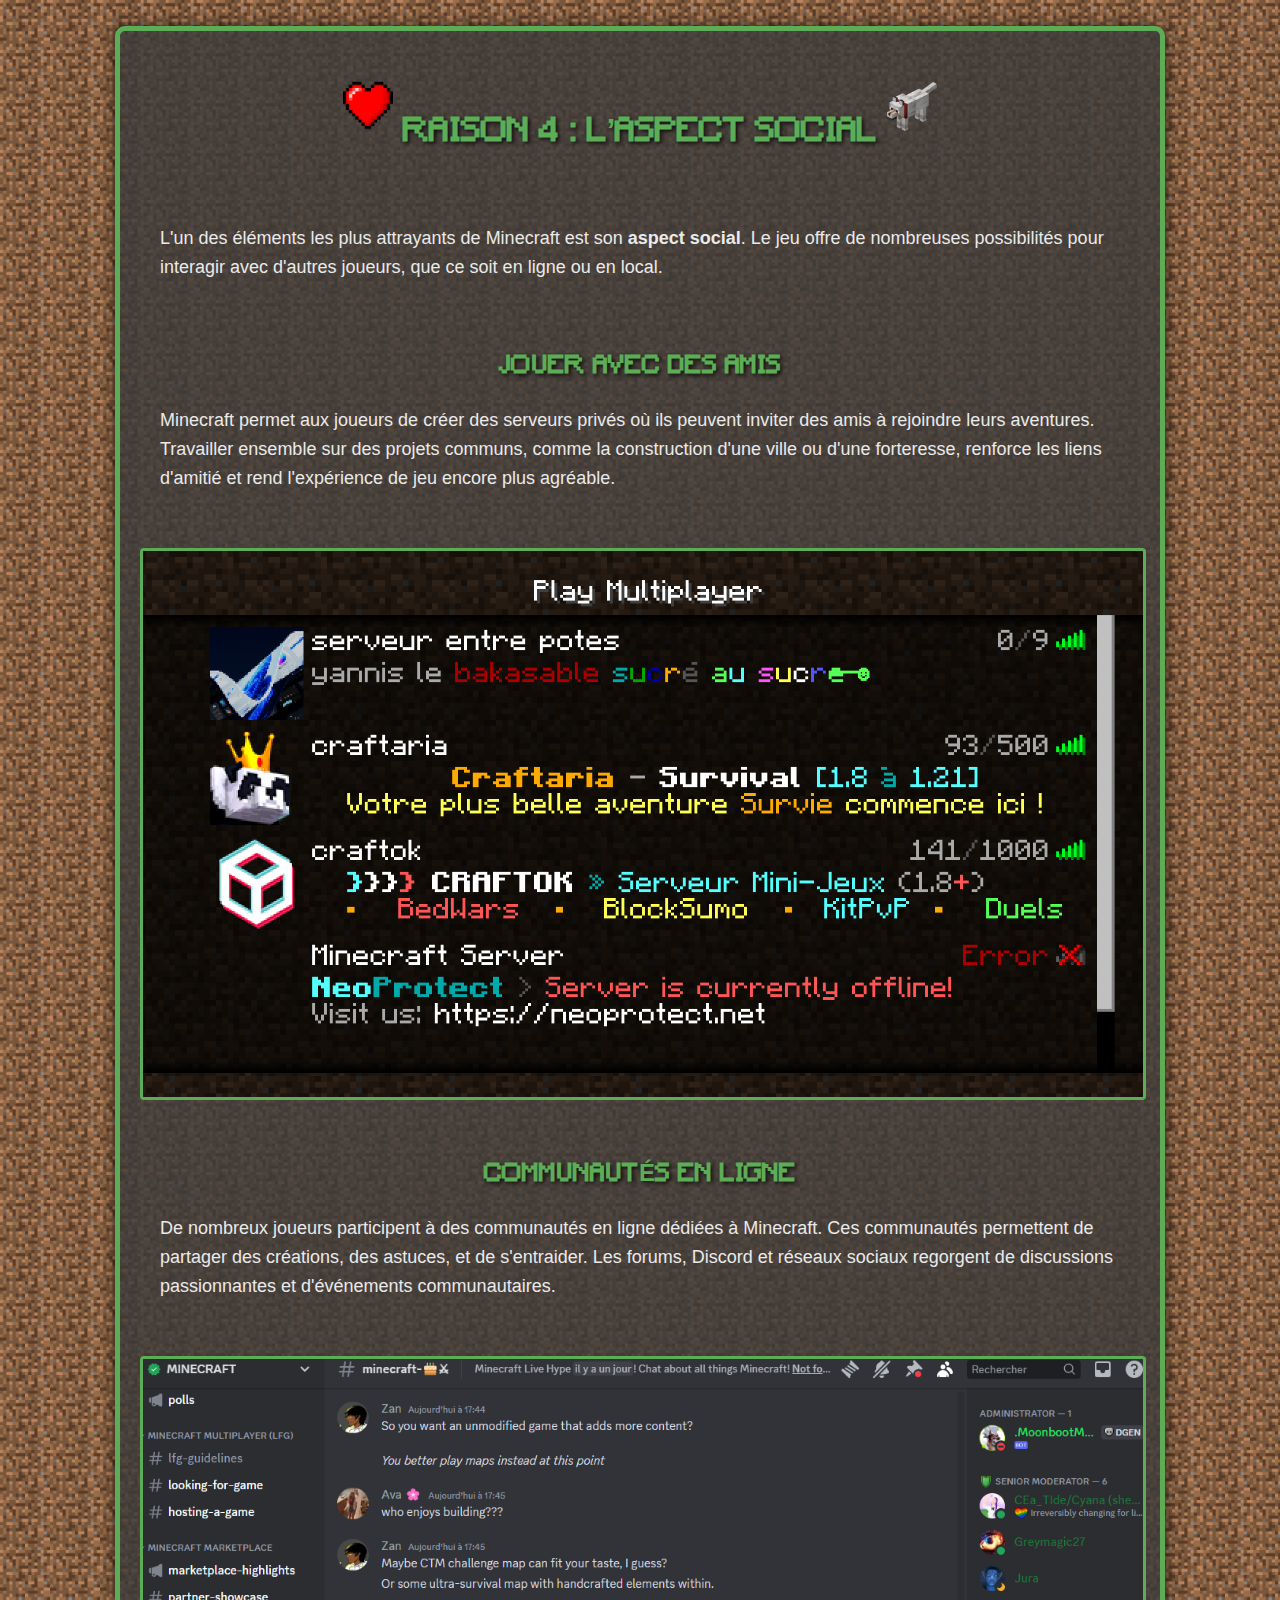
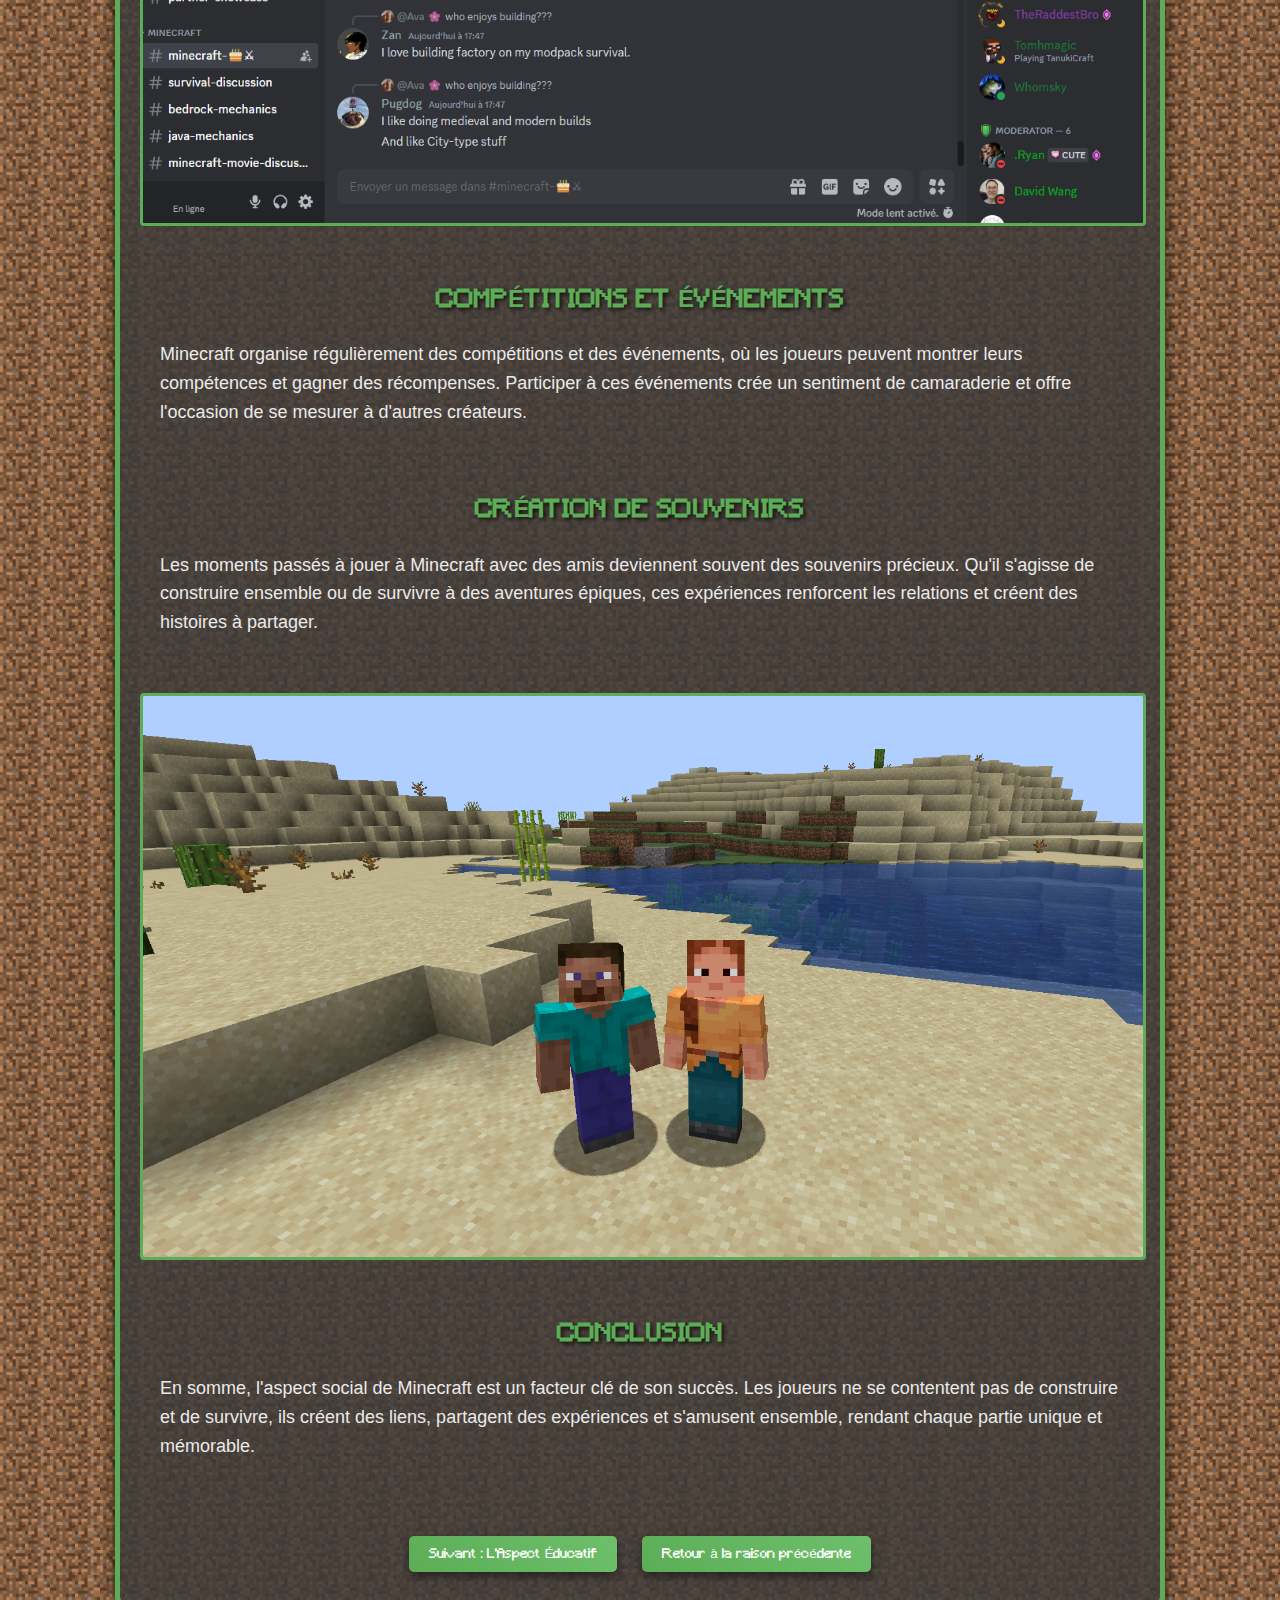
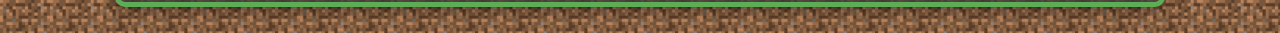
<file: raisons/4.html>
<!DOCTYPE html>
<html lang="fr">
<head>
    <meta charset="UTF-8">
    <meta name="viewport" content="width=device-width, initial-scale=1.0">
    <title>Raison 4 : L’Aspect Social</title> 
    <link rel="stylesheet" href="styles_1.css"> 
    <link rel="icon" href="medias/favicon.png" type="image/x-icon"> <!-- icone de la page -->
</head>
<body>
    <br>
    <div class="container">
        <header>
            <h1><img class="emoji" src="medias/big_heart.png"> Raison 4 : L’Aspect Social <img class="emoji" src="medias/Dog.webp"></h1>
        </header>
        <br>
        <p>
            L'un des éléments les plus attrayants de Minecraft est son <b>aspect social</b>. 
            Le jeu offre de nombreuses possibilités pour interagir avec d'autres joueurs, que ce soit en ligne ou en local.
        </p>
        <br>
        <h2>Jouer avec des Amis</h2>
        <p>
            Minecraft permet aux joueurs de créer des serveurs privés où ils peuvent inviter des amis à rejoindre leurs aventures. 
            Travailler ensemble sur des projets communs, comme la construction d'une ville ou d'une forteresse, renforce les liens d'amitié 
            et rend l'expérience de jeu encore plus agréable.
        </p>
        <br>
        <img class="imga" src="medias/image_multijoueur_1.png"></img>
        <br>
        <h2>Communautés en Ligne</h2>
        <p>
            De nombreux joueurs participent à des communautés en ligne dédiées à Minecraft. 
            Ces communautés permettent de partager des créations, des astuces, et de s'entraider. 
            Les forums, Discord et réseaux sociaux regorgent de discussions passionnantes et d'événements communautaires.
        </p>
        <br>
        <img class="imga" src="medias/discord_minecraft.png"></img>
        <br>
        <h2>Compétitions et Événements</h2>
        <p>
            Minecraft organise régulièrement des compétitions et des événements, où les joueurs peuvent montrer leurs compétences et 
            gagner des récompenses. Participer à ces événements crée un sentiment de camaraderie et offre l'occasion de se mesurer à d'autres 
            créateurs.
        </p>
        <br>
        <h2>Création de Souvenirs</h2>
        <p>
            Les moments passés à jouer à Minecraft avec des amis deviennent souvent des souvenirs précieux. 
            Qu'il s'agisse de construire ensemble ou de survivre à des aventures épiques, ces expériences renforcent les relations et 
            créent des histoires à partager.
        </p>
        <br>
        <img class="imga" src="medias/image_amitie_1.png"></img>
        <br>
        <h2>Conclusion</h2>
        <p>
            En somme, l'aspect social de Minecraft est un facteur clé de son succès. 
            Les joueurs ne se contentent pas de construire et de survivre, ils créent des liens, partagent des expériences et 
            s'amusent ensemble, rendant chaque partie unique et mémorable.
        </p>
        <br>
        <div class="nav-buttons">
            <button onclick="location.href='5.html'">Suivant : L'Aspect Éducatif</button>
            <button onclick="location.href='3.html'">Retour à la raison précédente</button>
        </div>
    </div>
    <br>
</body>
</html>
</file>
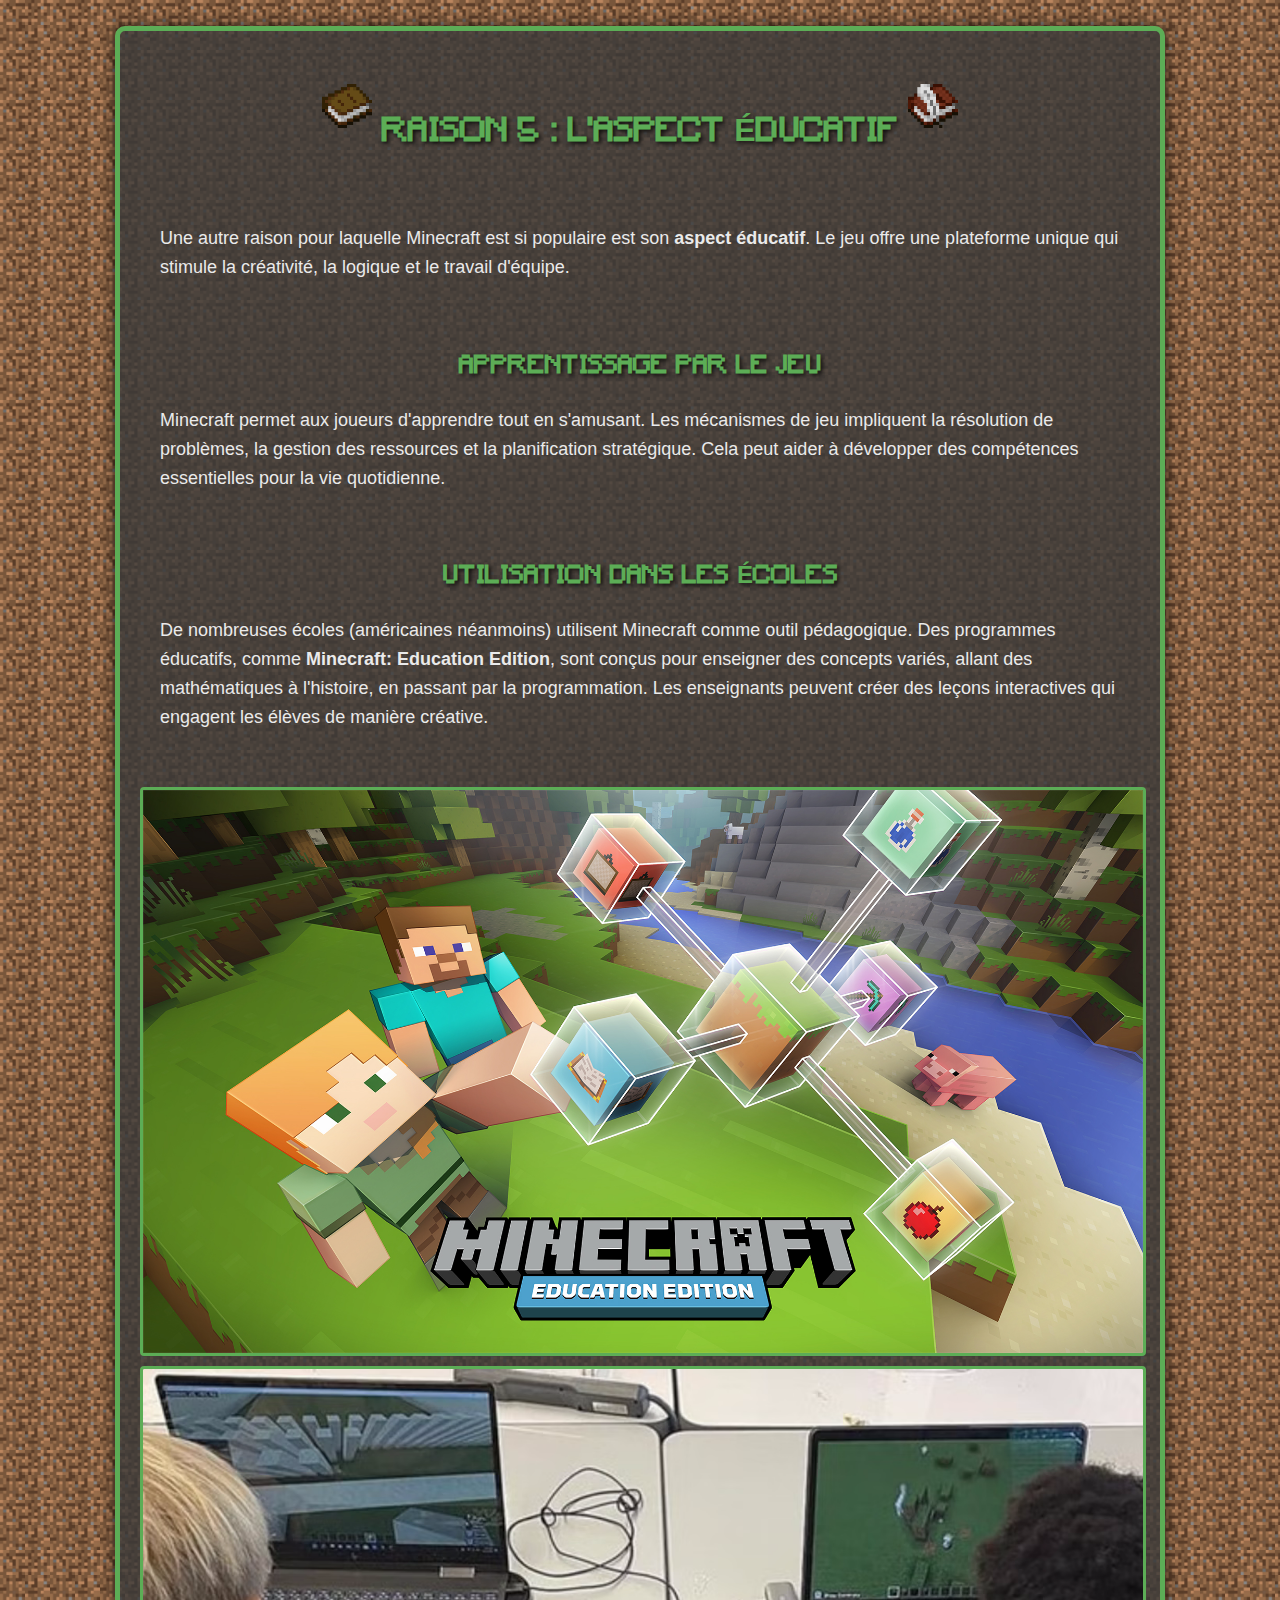
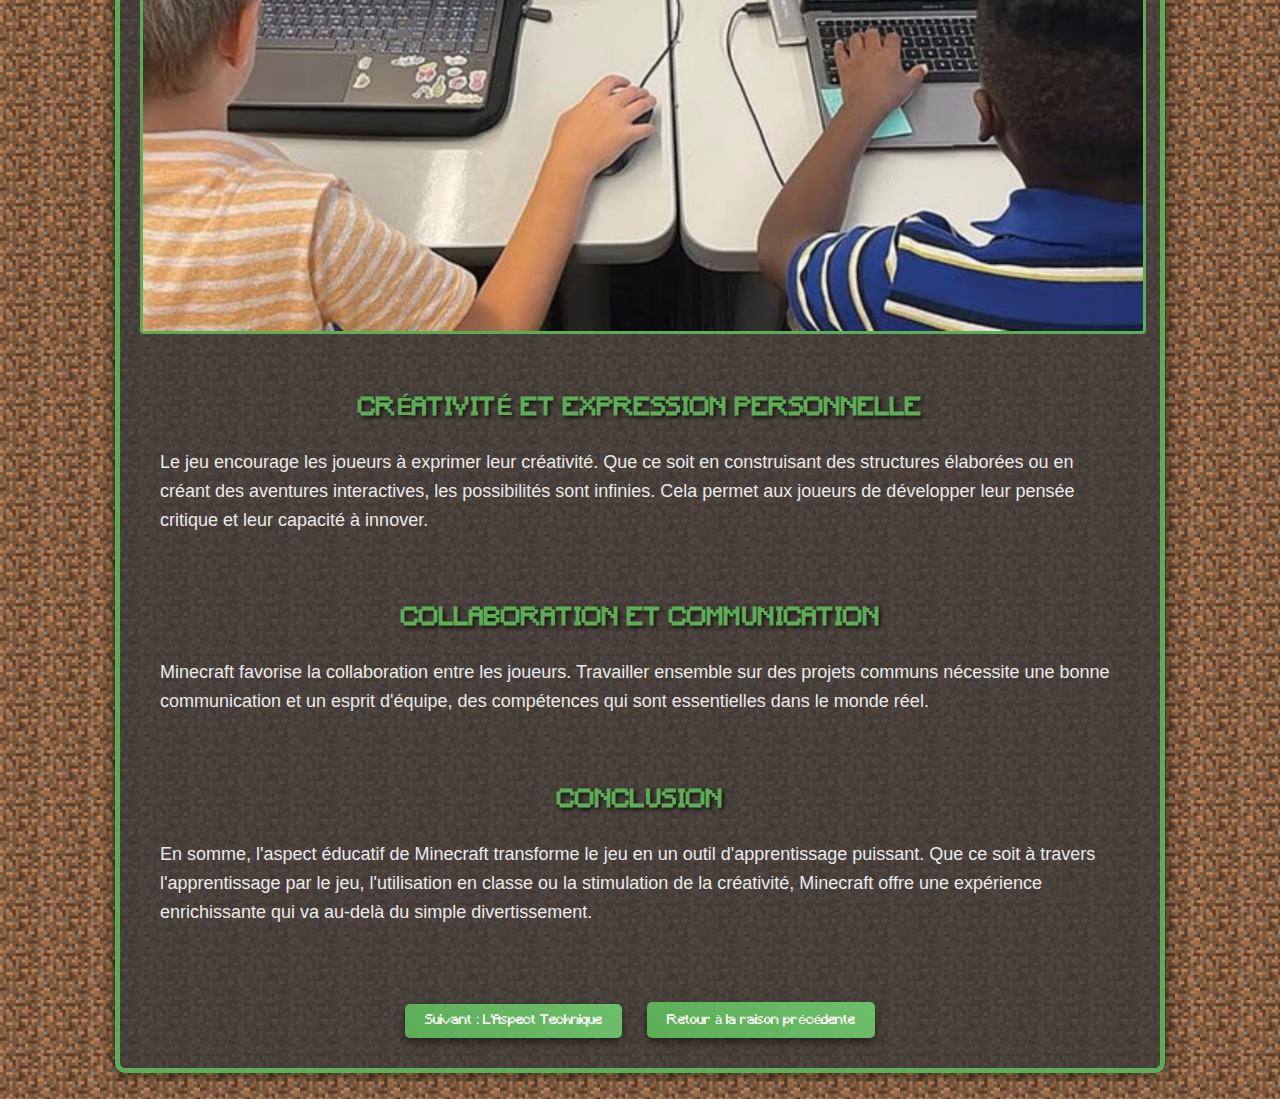
<file: raisons/5.html>
<!DOCTYPE html>
<html lang="fr">
<head>
    <meta charset="UTF-8">
    <meta name="viewport" content="width=device-width, initial-scale=1.0">
    <title>Raison 5 : L'Aspect Éducatif</title>
    <link rel="stylesheet" href="styles_1.css"> 
    <link rel="icon" href="medias/favicon.png" type="image/x-icon">
</head>
<body>
    <br>
    <div class="container">
        <header>
            <h1><img class="emoji" src="medias/Livre.webp"> Raison 5 : L'Aspect Éducatif <img class="emoji" src="medias/Book_and_Quill.webp"></h1>
        </header>
        <br>
        <p>
            Une autre raison pour laquelle Minecraft est si populaire est son <b>aspect éducatif</b>. 
            Le jeu offre une plateforme unique qui stimule la créativité, la logique et le travail d'équipe.
        </p>
        <br>
        <h2>Apprentissage par le Jeu</h2>
        <p>
            Minecraft permet aux joueurs d'apprendre tout en s'amusant. 
            Les mécanismes de jeu impliquent la résolution de problèmes, la gestion des ressources et la planification stratégique. 
            Cela peut aider à développer des compétences essentielles pour la vie quotidienne.
        </p>
        <br>
        <h2>Utilisation dans les Écoles</h2>
        <p>
            De nombreuses écoles (américaines néanmoins) utilisent Minecraft comme outil pédagogique. 
            Des programmes éducatifs, comme <b>Minecraft: Education Edition</b>, sont conçus pour enseigner des concepts variés, allant des mathématiques à l'histoire, en passant par la programmation. 
            Les enseignants peuvent créer des leçons interactives qui engagent les élèves de manière créative.
        </p>
        <br>
        <img class="imga" src="medias/minecraft_edu_edit_1.jpg"></img>
        <img class="imga" src="medias/minecraft_edu_edit_2.png"></img>
        <br>
        <h2>Créativité et Expression Personnelle</h2>
        <p>
            Le jeu encourage les joueurs à exprimer leur créativité. 
            Que ce soit en construisant des structures élaborées ou en créant des aventures interactives, les possibilités sont infinies. 
            Cela permet aux joueurs de développer leur pensée critique et leur capacité à innover.
        </p>
        <br>
        <h2>Collaboration et Communication</h2>
        <p>
            Minecraft favorise la collaboration entre les joueurs. 
            Travailler ensemble sur des projets communs nécessite une bonne communication et un esprit d'équipe, des compétences qui sont essentielles dans le monde réel.
        </p>
        <br>
        <h2>Conclusion</h2>
        <p>
            En somme, l'aspect éducatif de Minecraft transforme le jeu en un outil d'apprentissage puissant. 
            Que ce soit à travers l'apprentissage par le jeu, l'utilisation en classe ou la stimulation de la créativité, 
            Minecraft offre une expérience enrichissante qui va au-delà du simple divertissement.
        </p>
        <br>
        <div class="nav-buttons">
            <button onclick="location.href='6.html'">Suivant : L'Aspect Technique</button>
            <button onclick="location.href='4.html'">Retour à la raison précédente</button>
        </div>
    </div>
    <br>
</body>
</html>
</file>
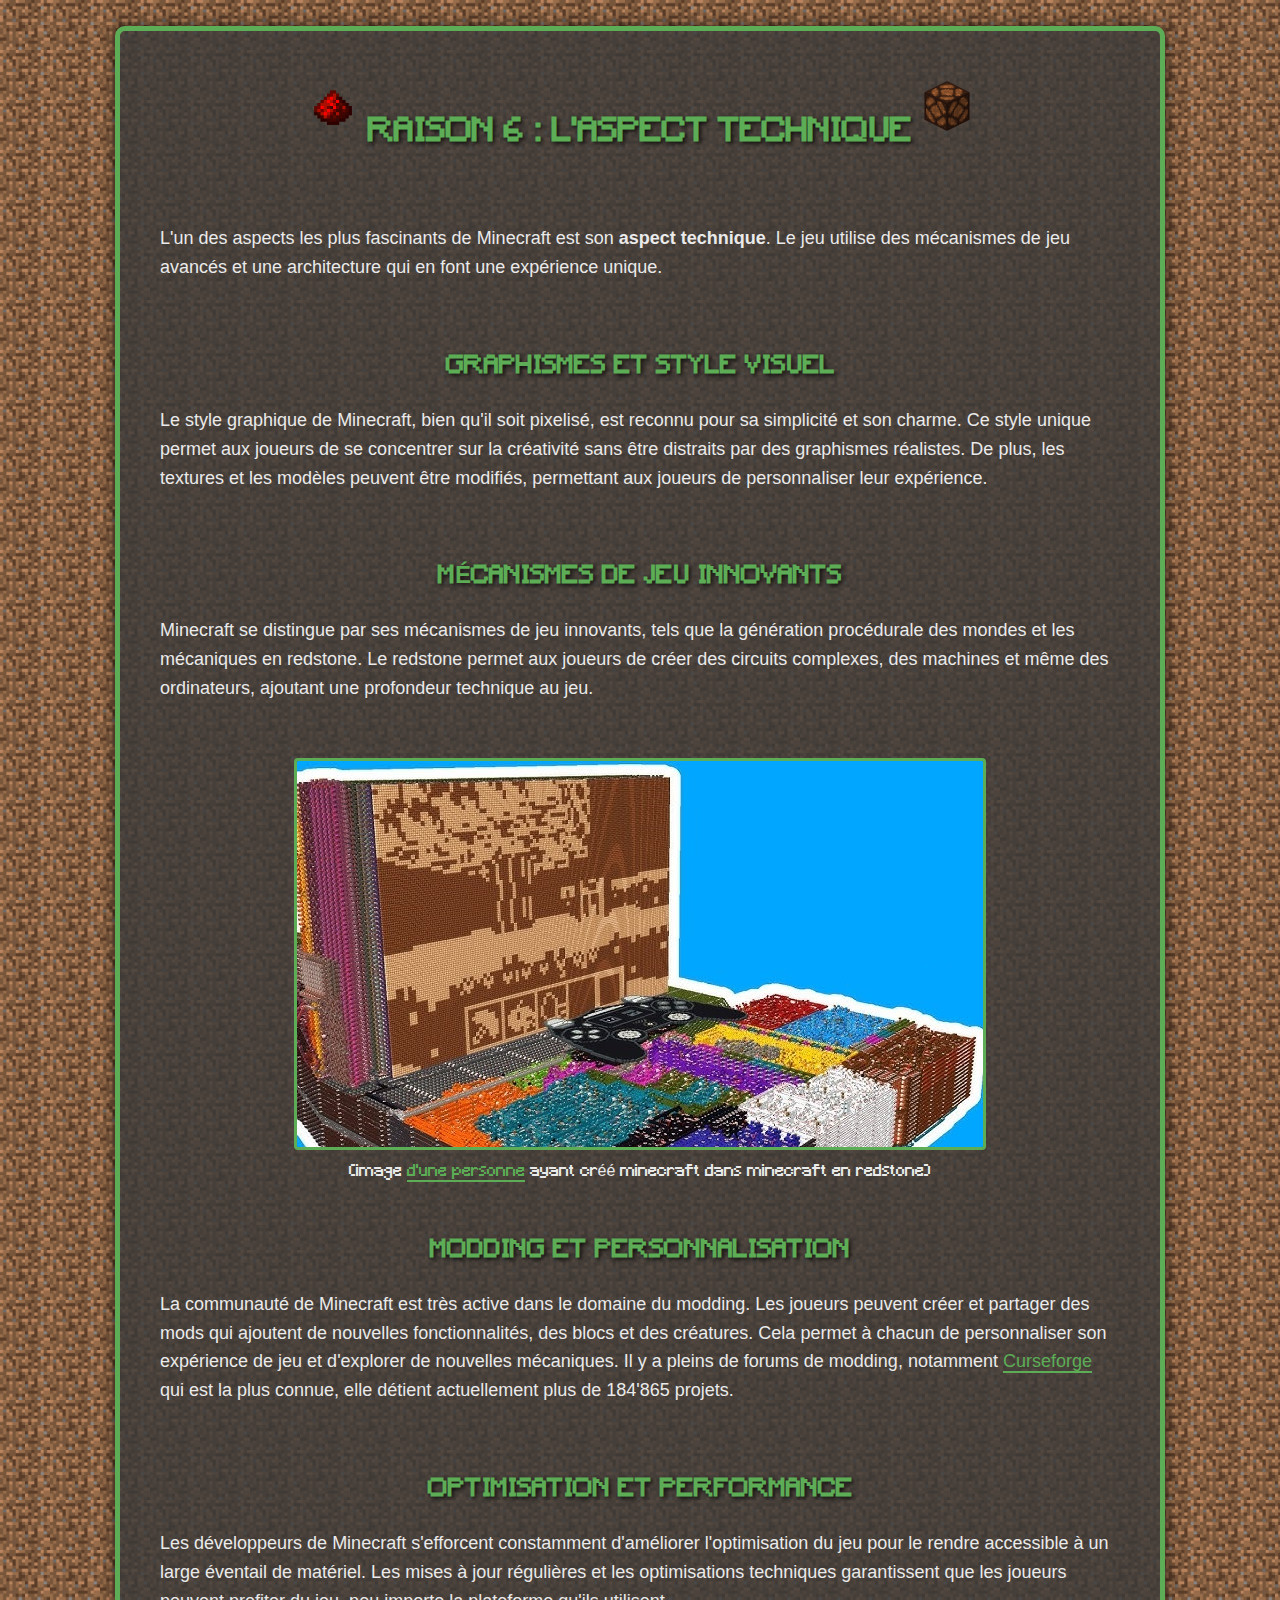
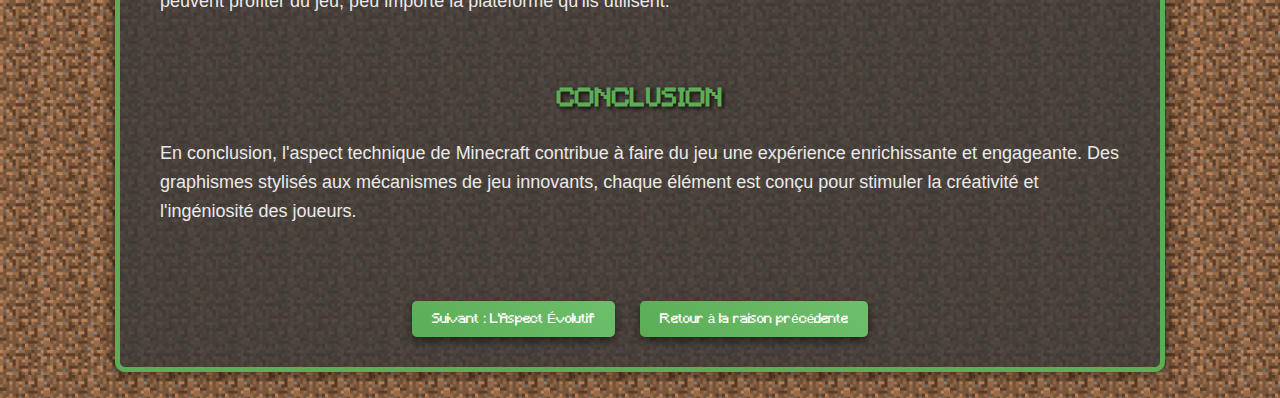
<file: raisons/6.html>
<!DOCTYPE html>
<html lang="fr">
<head>
    <meta charset="UTF-8">
    <meta name="viewport" content="width=device-width, initial-scale=1.0">
    <title>Raison 6 : L'Aspect Technique</title>
    <link rel="stylesheet" href="styles_1.css"> <!-- Lien vers ton fichier CSS -->
    <link rel="icon" href="medias/favicon.png" type="image/x-icon">
</head>
<body>
    <br>
    <div class="container">
        <header>
            <h1><img class="emoji" src="medias/Redstone_Dust.webp"> Raison 6 : L'Aspect Technique <img class="emoji" src="medias/redstone_lamp.gif"></h1>
        </header>
        <br>
        <p>
            L'un des aspects les plus fascinants de Minecraft est son <b>aspect technique</b>. 
            Le jeu utilise des mécanismes de jeu avancés et une architecture qui en font une expérience unique.
        </p>
        <br>
        <h2>Graphismes et Style Visuel</h2>
        <p>
            Le style graphique de Minecraft, bien qu'il soit pixelisé, est reconnu pour sa simplicité et son charme. 
            Ce style unique permet aux joueurs de se concentrer sur la créativité sans être distraits par des graphismes réalistes. 
            De plus, les textures et les modèles peuvent être modifiés, permettant aux joueurs de personnaliser leur expérience.
        </p>
        <br>
        <h2>Mécanismes de Jeu Innovants</h2>
        <p>
            Minecraft se distingue par ses mécanismes de jeu innovants, tels que la génération procédurale des mondes et les mécaniques en redstone. 
            Le redstone permet aux joueurs de créer des circuits complexes, des machines et même des ordinateurs, ajoutant une profondeur technique au jeu.
        </p>
        <br>
        <img class="imga" src="medias/redstone_1.jpg"><center>(image <a href="https://www.youtube.com/@sammyuri">d'une personne</a> ayant créé minecraft dans minecraft en redstone)</center></img>
        <br>
        <h2>Modding et Personnalisation</h2>
        <p>
            La communauté de Minecraft est très active dans le domaine du modding. 
            Les joueurs peuvent créer et partager des mods qui ajoutent de nouvelles fonctionnalités, des blocs et des créatures. 
            Cela permet à chacun de personnaliser son expérience de jeu et d'explorer de nouvelles mécaniques.
            Il y a pleins de forums de modding, notamment <a href="https://www.curseforge.com/Minecraft/">Curseforge</a> qui est la plus connue, elle détient actuellement plus de 184'865 projets.
        </p>
        <br>
        <h2>Optimisation et Performance</h2>
        <p>
            Les développeurs de Minecraft s'efforcent constamment d'améliorer l'optimisation du jeu pour le rendre accessible à un large éventail de matériel. 
            Les mises à jour régulières et les optimisations techniques garantissent que les joueurs peuvent profiter du jeu, peu importe la plateforme qu'ils utilisent.
        </p>
        <br>
        <h2>Conclusion</h2>
        <p>
            En conclusion, l'aspect technique de Minecraft contribue à faire du jeu une expérience enrichissante et engageante. 
            Des graphismes stylisés aux mécanismes de jeu innovants, chaque élément est conçu pour stimuler la créativité et l'ingéniosité des joueurs.
        </p>
        <br>
        <div class="nav-buttons">
            <button onclick="location.href='7.html'">Suivant : L'Aspect Évolutif</button>
            <button onclick="location.href='5.html'">Retour à la raison précédente</button>
        </div>
    </div>
    <br>
</body>
</html>
</file>
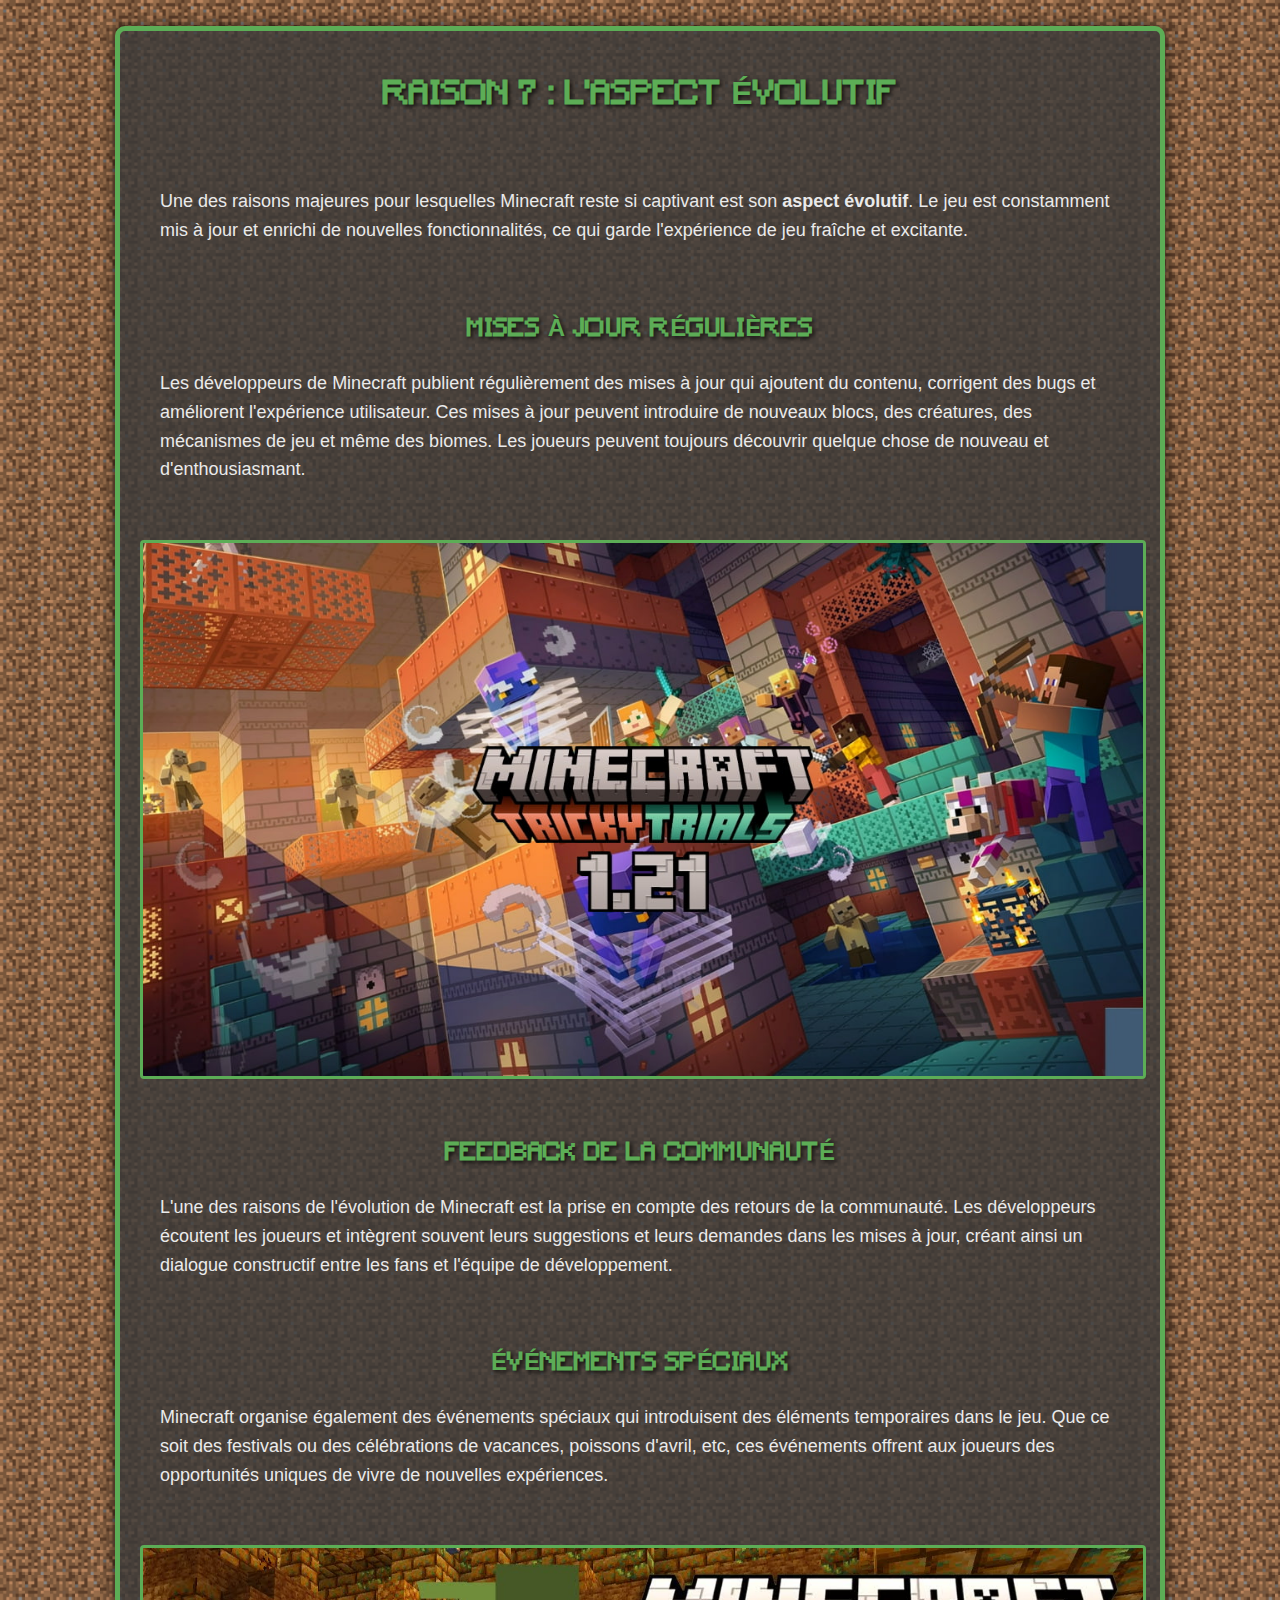
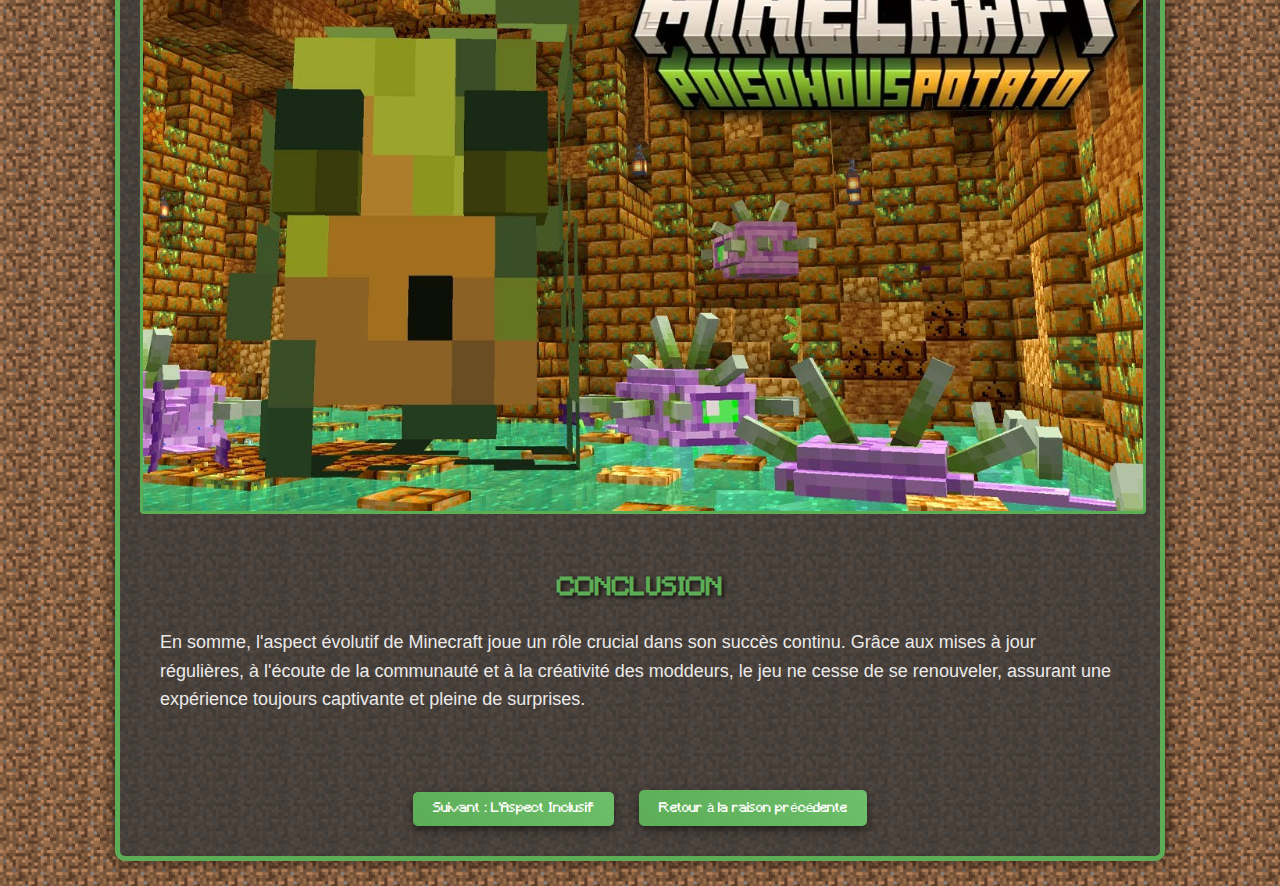
<file: raisons/7.html>
<!DOCTYPE html>
<html lang="fr">
<head>
    <meta charset="UTF-8">
    <meta name="viewport" content="width=device-width, initial-scale=1.0">
    <title>Raison 7 : L'Aspect Évolutif</title>
    <link rel="stylesheet" href="styles_1.css"> <!-- Lien vers ton fichier CSS -->
    <link rel="icon" href="medias/favicon.png" type="image/x-icon">
</head>
<body>
    <br>
    <div class="container">
        <header>
            <h1>Raison 7 : L'Aspect Évolutif</h1>
        </header>
        <br>
        <p>
            Une des raisons majeures pour lesquelles Minecraft reste si captivant est son <b>aspect évolutif</b>. 
            Le jeu est constamment mis à jour et enrichi de nouvelles fonctionnalités, ce qui garde l'expérience de jeu fraîche et excitante.
        </p>
        <br>
        <h2>Mises à Jour Régulières</h2>
        <p>
            Les développeurs de Minecraft publient régulièrement des mises à jour qui ajoutent du contenu, corrigent des bugs et améliorent l'expérience utilisateur. 
            Ces mises à jour peuvent introduire de nouveaux blocs, des créatures, des mécanismes de jeu et même des biomes. 
            Les joueurs peuvent toujours découvrir quelque chose de nouveau et d'enthousiasmant.
        </p>
        <br>
        <img class="imga" src="medias/minecraft_1_21_update.jpg"></img>
        <br>
        <h2>Feedback de la Communauté</h2>
        <p>
            L'une des raisons de l'évolution de Minecraft est la prise en compte des retours de la communauté. 
            Les développeurs écoutent les joueurs et intègrent souvent leurs suggestions et leurs demandes dans les mises à jour, 
            créant ainsi un dialogue constructif entre les fans et l'équipe de développement.
        </p>
        <br>
        <h2>Événements Spéciaux</h2>
        <p>
            Minecraft organise également des événements spéciaux qui introduisent des éléments temporaires dans le jeu. 
            Que ce soit des festivals ou des célébrations de vacances, poissons d'avril, etc, ces événements offrent aux joueurs des opportunités uniques de vivre de nouvelles expériences.
        </p>
        <br>
        <img class="imga" src="medias/minecraft_potato_update.jpg"></img>
        <br>
        <h2>Conclusion</h2>
        <p>
            En somme, l'aspect évolutif de Minecraft joue un rôle crucial dans son succès continu. 
            Grâce aux mises à jour régulières, à l'écoute de la communauté et à la créativité des moddeurs, 
            le jeu ne cesse de se renouveler, assurant une expérience toujours captivante et pleine de surprises.
        </p>
        <br>
        <div class="nav-buttons">
            <button onclick="location.href='8.html'">Suivant : L'Aspect Inclusif</button>
            <button onclick="location.href='6.html'">Retour à la raison précédente</button>
        </div>
    </div>
    <br>
</body>
</html>
</file>
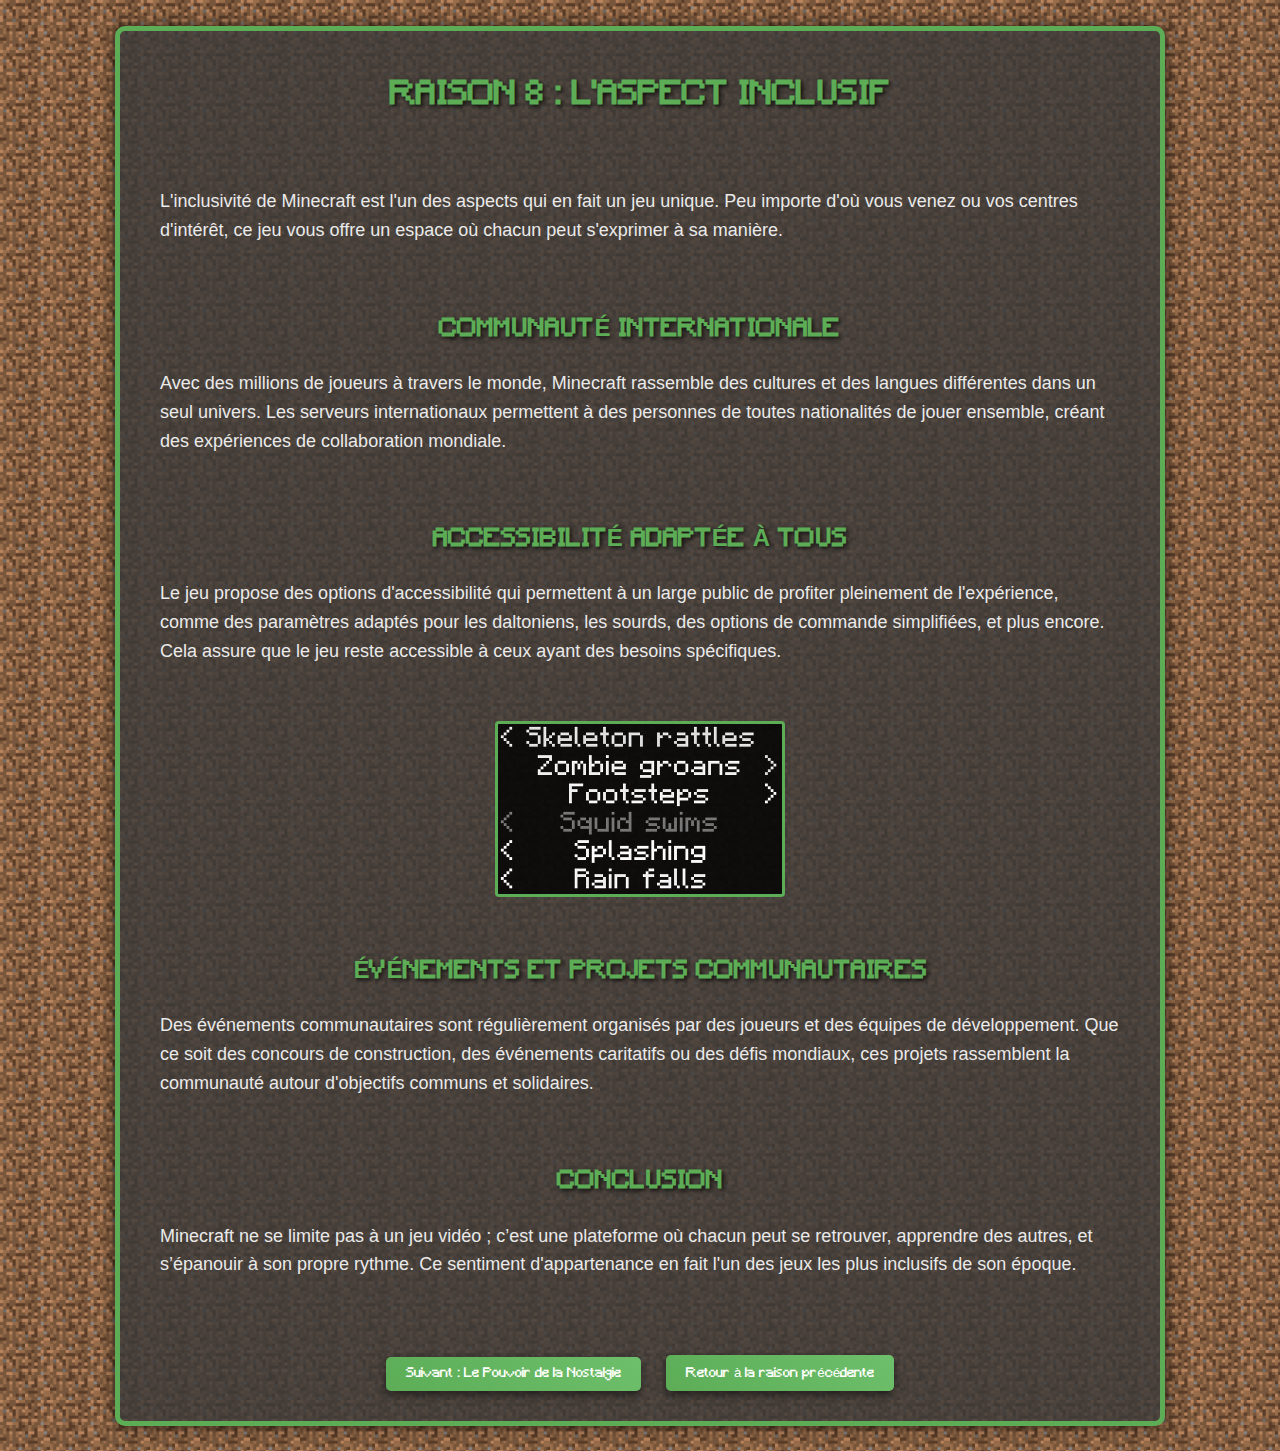
<file: raisons/8.html>
<!DOCTYPE html>
<html lang="fr">
<head>
    <meta charset="UTF-8">
    <meta name="viewport" content="width=device-width, initial-scale=1.0">
    <title>Raison 8 : L'Aspect Inclusif</title>
    <link rel="stylesheet" href="styles_1.css">
    <link rel="icon" href="medias/favicon.png" type="image/x-icon">
</head>
<body>
    <br>
    <div class="container">
        <header>
            <h1>Raison 8 : L'Aspect Inclusif</h1>
        </header>
        <br>
        <p>
            L'inclusivité de Minecraft est l'un des aspects qui en fait un jeu unique. Peu importe d'où vous venez ou vos centres d'intérêt, 
            ce jeu vous offre un espace où chacun peut s'exprimer à sa manière.
        </p>
        <br>
        <h2>Communauté Internationale</h2>
        <p>
            Avec des millions de joueurs à travers le monde, Minecraft rassemble des cultures et des langues différentes dans un seul univers. 
            Les serveurs internationaux permettent à des personnes de toutes nationalités de jouer ensemble, créant des expériences de collaboration mondiale.
        </p>
        <br>
        <h2>Accessibilité Adaptée à Tous</h2>
        <p>
            Le jeu propose des options d'accessibilité qui permettent à un large public de profiter pleinement de l'expérience, 
            comme des paramètres adaptés pour les daltoniens, les sourds, des options de commande simplifiées, et plus encore. 
            Cela assure que le jeu reste accessible à ceux ayant des besoins spécifiques.
        </p>
        <br>
        <img class="imga" src="medias/minecraft_sous_titres.webp"></img>
        <br>
        <h2>Événements et Projets Communautaires</h2>
        <p>
            Des événements communautaires sont régulièrement organisés par des joueurs et des équipes de développement. 
            Que ce soit des concours de construction, des événements caritatifs ou des défis mondiaux, ces projets rassemblent la communauté autour d'objectifs communs et solidaires.
        </p>
        <br>
        <h2>Conclusion</h2>
        <p>
            Minecraft ne se limite pas à un jeu vidéo ; c’est une plateforme où chacun peut se retrouver, apprendre des autres, et s’épanouir à son propre rythme. 
            Ce sentiment d'appartenance en fait l'un des jeux les plus inclusifs de son époque.
        </p>
        <br>
        <div class="nav-buttons">
            <button onclick="location.href='9.html'">Suivant : Le Pouvoir de la Nostalgie</button>
            <button onclick="location.href='7.html'">Retour à la raison précédente</button>
        </div>
    </div>
    <br>
</body>
</html>
</file>
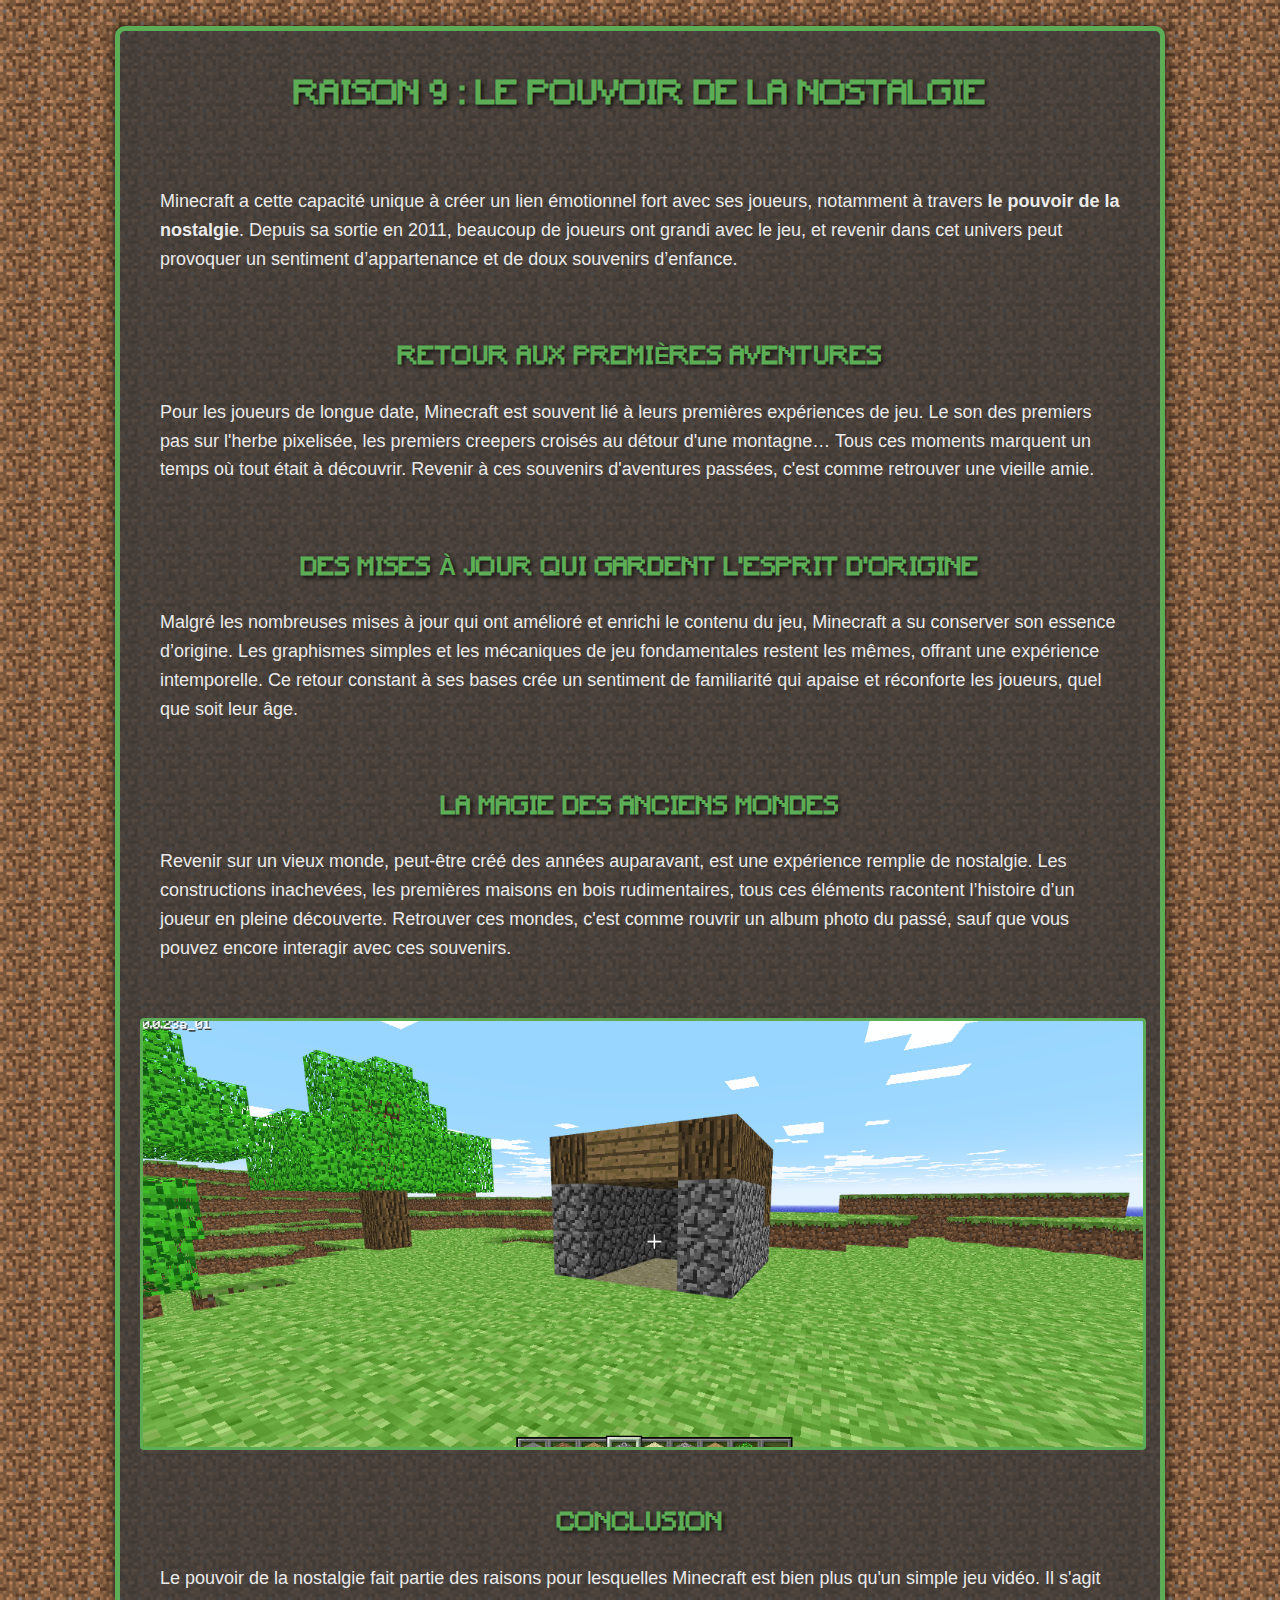
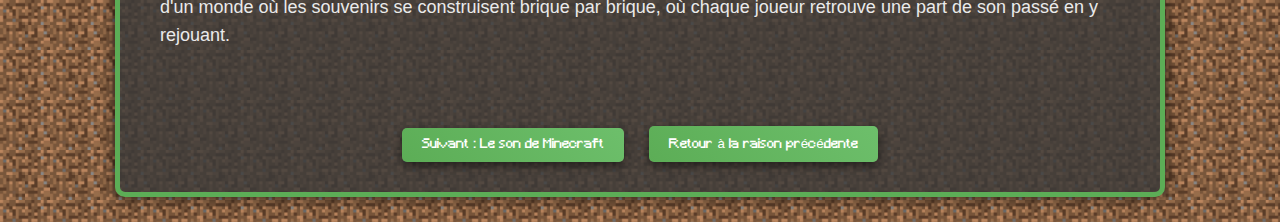
<file: raisons/9.html>
<!DOCTYPE html>
<html lang="fr">
<head>
    <meta charset="UTF-8">
    <meta name="viewport" content="width=device-width, initial-scale=1.0">
    <title>Raison 9 : Le Pouvoir de la Nostalgie</title>
    <link rel="stylesheet" href="styles_1.css">
    <link rel="icon" href="medias/favicon.png" type="image/x-icon">
</head>
<body>
    <br>
    <div class="container">
        <header>
            <h1>Raison 9 : Le Pouvoir de la Nostalgie</h1>
        </header>
        <br>
        <p>
            Minecraft a cette capacité unique à créer un lien émotionnel fort avec ses joueurs, notamment à travers <b>le pouvoir de la nostalgie</b>. 
            Depuis sa sortie en 2011, beaucoup de joueurs ont grandi avec le jeu, et revenir dans cet univers peut provoquer un sentiment d’appartenance et de doux souvenirs d’enfance.
        </p>
        <br>
        <h2>Retour aux Premières Aventures</h2>
        <p>
            Pour les joueurs de longue date, Minecraft est souvent lié à leurs premières expériences de jeu. Le son des premiers pas sur l'herbe pixelisée, les premiers creepers croisés au détour d'une montagne… Tous ces moments marquent un temps où tout était à découvrir. 
            Revenir à ces souvenirs d'aventures passées, c'est comme retrouver une vieille amie.
        </p>
        <br>
        <h2>Des Mises à Jour qui Gardent l'Esprit d'Origine</h2>
        <p>
            Malgré les nombreuses mises à jour qui ont amélioré et enrichi le contenu du jeu, Minecraft a su conserver son essence d’origine. Les graphismes simples et les mécaniques de jeu fondamentales restent les mêmes, offrant une expérience intemporelle. 
            Ce retour constant à ses bases crée un sentiment de familiarité qui apaise et réconforte les joueurs, quel que soit leur âge.
        </p>
        <br>
        <h2>La Magie des Anciens Mondes</h2>
        <p>
            Revenir sur un vieux monde, peut-être créé des années auparavant, est une expérience remplie de nostalgie. Les constructions inachevées, les premières maisons en bois rudimentaires, 
            tous ces éléments racontent l’histoire d’un joueur en pleine découverte. Retrouver ces mondes, c'est comme rouvrir un album photo du passé, sauf que vous pouvez encore interagir avec ces souvenirs.
        </p>
        <br>
        <img class="imga" src="medias/nostalgie_1.png"></img>
        <br>
        <h2>Conclusion</h2>
        <p>
            Le pouvoir de la nostalgie fait partie des raisons pour lesquelles Minecraft est bien plus qu'un simple jeu vidéo. Il s'agit d'un monde où les souvenirs se construisent brique par brique, où chaque joueur retrouve une part de son passé en y rejouant.
        </p>
        <br>
        <div class="nav-buttons">
            <button onclick="location.href='10.html'">Suivant : Le son de Minecraft</button>
            <button onclick="location.href='8.html'">Retour à la raison précédente</button>
        </div>
    </div>
    <br>
</body>
</html>
</file>
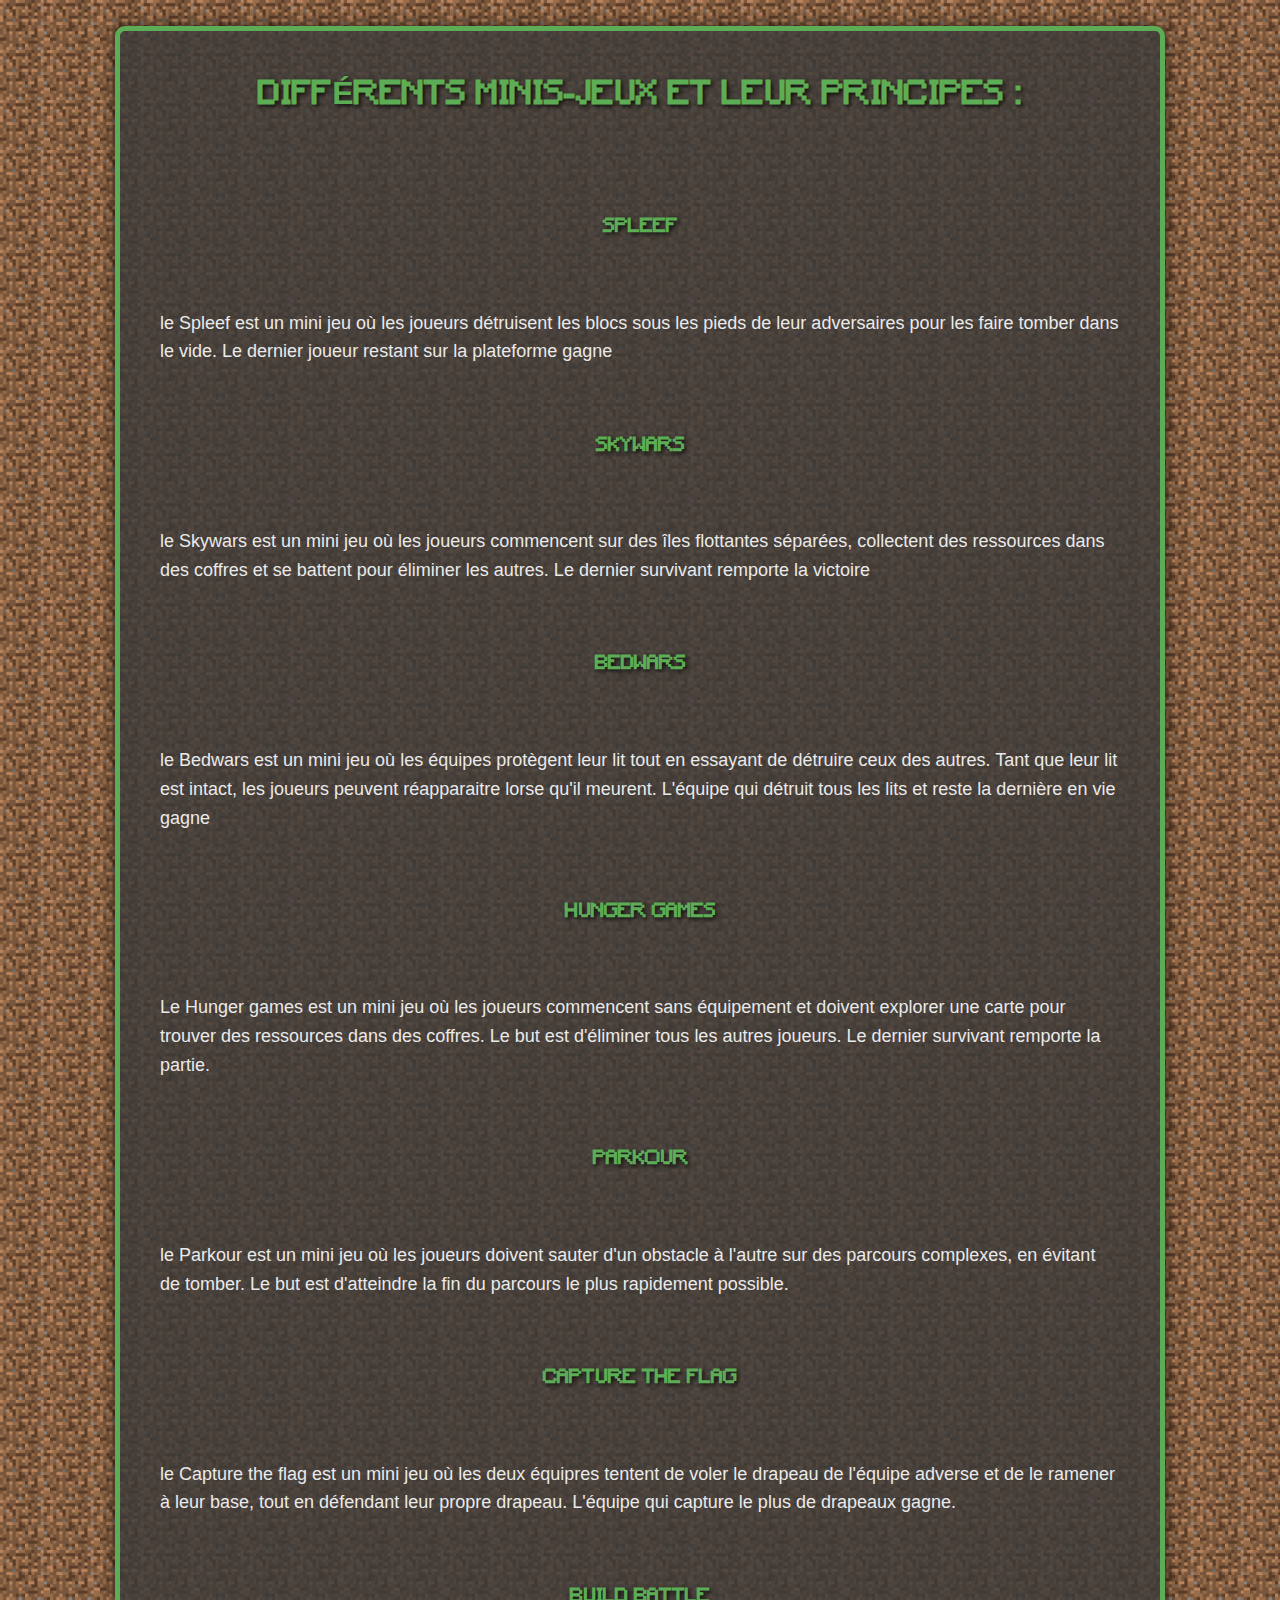
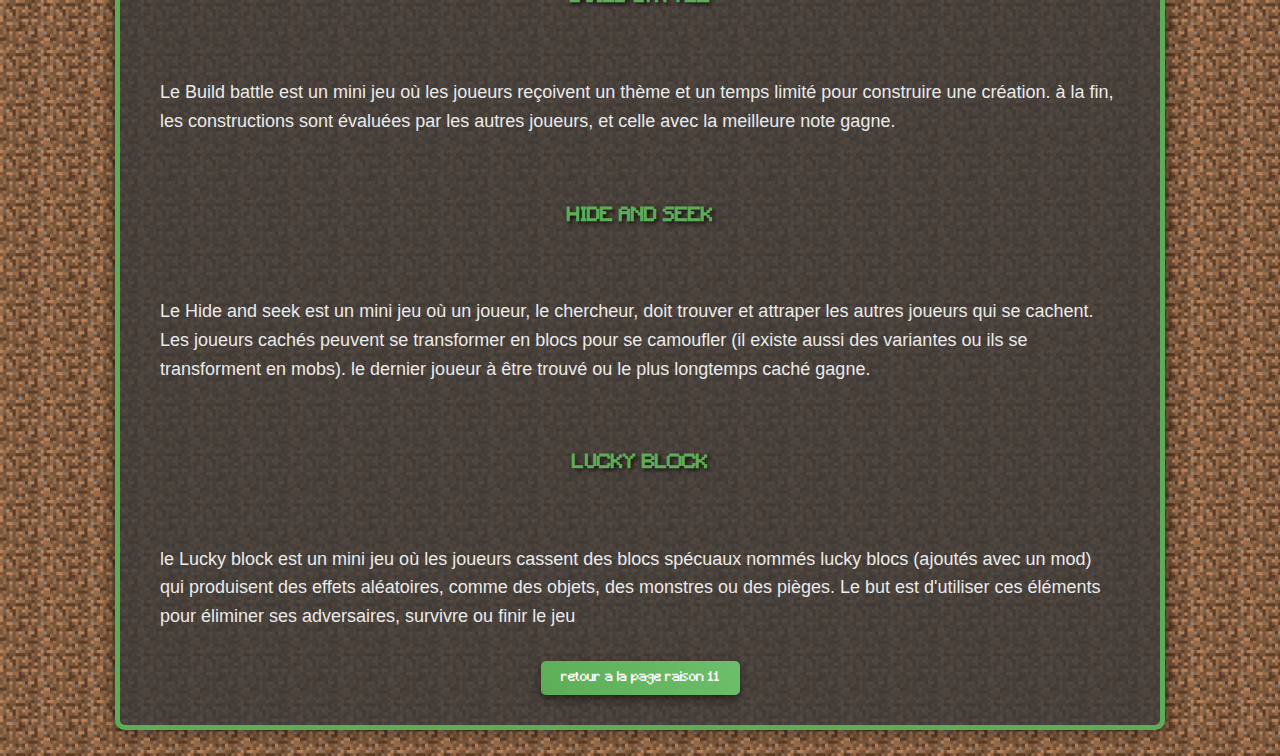
<file: raisons/wiki_minisjeux.html>
<!DOCTYPE html>
<html lang="fr">
<head>
    <meta charset="UTF-8">
    <meta name="viewport" content="width=device-width, initial-scale=1.0">
    <title>wiki - minis jeux</title>
    <link rel="stylesheet" href="wiki/styles.css">
    <link rel="icon" href="medias/favicon_wiki.png" type="image/x-icon">
</head>
<body>
    <br>


    <div class="container">
                <h1>différents minis-jeux et leur principes :</h1>
                <br>
                <br>
            <h3>Spleef</h3>
        <br>
        <p>le Spleef est un mini jeu où les joueurs détruisent les blocs sous les pieds de leur adversaires pour les faire tomber dans le vide. Le dernier joueur restant sur la plateforme gagne</p>
        <br>
            <h3>Skywars</h3>
        <br>
        <p>le Skywars est un mini jeu où les joueurs commencent sur des îles flottantes séparées, collectent des ressources dans des coffres et se battent pour éliminer les autres. Le dernier survivant remporte la victoire</p>
        <br>
            <h3>Bedwars</h3>
        <br>
        <p>le Bedwars est un mini jeu où les équipes protègent leur lit tout en essayant de détruire ceux des autres. Tant que leur lit est intact, les joueurs peuvent réapparaitre lorse qu'il meurent. L'équipe qui détruit tous les lits et reste la dernière en vie gagne</p>
        <br>
            <h3>Hunger games</h3>
        <br>
        <p>Le Hunger games est un mini jeu où les joueurs commencent sans équipement et doivent explorer une carte pour trouver des ressources dans des coffres. Le but est d'éliminer tous les autres joueurs. Le dernier survivant remporte la partie.</p>
        <br>
            <h3>Parkour</h3>
        <br>
        <p>le Parkour est un mini jeu où les joueurs doivent sauter d'un obstacle à l'autre sur des parcours complexes, en évitant de tomber. Le but est d'atteindre la fin du parcours le plus rapidement possible.</p>
        <br>
            <h3>Capture the flag</h3>
        <br>
        <p>le Capture the flag est un mini jeu où les deux équipres tentent de voler le drapeau de l'équipe adverse et de le ramener à leur base, tout en défendant leur propre drapeau. L'équipe qui capture le plus de drapeaux gagne.</p>
        <br>
            <h3>Build Battle</h3>
        <br>
        <p>Le Build battle est un mini jeu où les joueurs reçoivent un thème et un temps limité pour construire une création. à la fin, les constructions sont évaluées par les autres joueurs, et celle avec la meilleure note gagne.</p>
        <br>
            <h3>Hide and seek</h3>
        <br>
        <p>Le Hide and seek est un mini jeu où un joueur, le chercheur, doit trouver et attraper les autres joueurs qui se cachent. Les joueurs cachés peuvent se transformer en blocs pour se camoufler (il existe aussi des variantes ou ils se transforment en mobs). le dernier joueur à être trouvé ou le plus longtemps caché gagne.</p>
        <br>
            <h3>Lucky block</h3>
        <br>
        <p>le Lucky block est un mini jeu où les joueurs cassent des blocs spécuaux nommés lucky blocs (ajoutés avec un mod) qui produisent des effets aléatoires, comme des objets, des monstres ou des pièges. Le but est d'utiliser ces éléments pour éliminer ses adversaires, survivre ou finir le jeu</p>
        <div class="nav-buttons">
            <center><button onclick="location.href='11.html'">retour a la page raison 11</button></center>
        </div>
    </div>
    <br>
</body>
</html>
</file>
<file: styles.css>
/* Importation de la police Minecraft */
@font-face {
    font-family: 'Minecraft';
    src: url('medias/Minecraft.ttf') format('truetype'); /* Chemin vers la police */
}

body {
    background-image: url('medias/dirt.webp'); /* Chemin vers l'image de texture */
    background-size: 50px 50px; /* Ajuste la taille pour répéter l'image en petits blocs */
    background-repeat: repeat; /* Répète l'image pour couvrir tout le fond */
    font-family: 'Minecraft', sans-serif;
    color: #EAEAEA; /* Texte clair pour le contraste */
    margin: 0;
    padding: 0;
    line-height: 1.6;
}

h1, h2, h3, h4, h5, h6 {
    font-family: 'Minecraft', sans-serif;
    color: #5CAD56; /* Vert inspiré de l'herbe */
    text-transform: uppercase;
    text-align: center;
    margin: 20px 0;
    text-shadow: 2px 2px 4px rgba(0, 0, 0, 0.8); /* Ombre pour profondeur */
}

p {
    font-family: Arial, sans-serif;
    font-size: 18px;
    color: #EAEAEA; /* Texte en clair */
    margin: 20px;
}

/* Style des liens */
a {
    color: #5CAD56;
    text-decoration: none;
    border-bottom: 2px solid #5CAD56;
    transition: all 0.3s ease-in-out;
}

a:hover {
    color: #FFF;
    border-bottom: 2px solid #FFF;
}

/* Style pour les boutons "Précédent" et "Suivant" */
button {
    font-family: 'Minecraft', sans-serif;
    background: linear-gradient(45deg, #5CAD56, #6DBF6B); /* Dégradé pour le bouton */
    color: white;
    border: none;
    border-radius: 5px;
    padding: 10px 20px;
    cursor: pointer;
    margin: 10px;
    transition: all 0.3s ease;
    box-shadow: 0 4px 10px rgba(0, 0, 0, 0.5); /* Ombre pour effet de flottement */
}

button:hover {
    background: linear-gradient(45deg, #4A9C45, #497D47); /* Dégradé au survol */
    transition: ease 2s;
}

/* Conteneur principal */
.container {
    max-width: 1000px;
    margin: auto;
    padding: 20px;
    background: rgba(58, 58, 58, 0.8); /* Fond semi-transparent */
    border: 5px solid #5CAD56;
    border-radius: 10px;
    box-shadow: 0 0 15px rgba(0, 0, 0, 0.7);
}



.theme-toggle:hover {
    background: linear-gradient(45deg, #4A9C45, #497D47); /* Dégradé au survol */
}

/* Mobile responsiveness */
@media screen and (max-width: 768px) {
    .container {
        padding: 10px;
    }
    
    h1 {
        font-size: 1.8rem;
    }
    
    button {
        width: 100%;
        padding: 15px;
    }
}
</file>
<file: raisons/styles_1.css>
/* Importation de la police Minecraft */
@font-face {
    font-family: 'Minecraft';
    src: url('medias/Minecraft.ttf') format('truetype'); /* Chemin vers la police */
}

body {
    background-image: url('medias/dirt.webp'); /* Chemin vers l'image de texture */
    background-size: 50px 50px; /* Ajuste la taille pour répéter l'image en petits blocs */
    background-repeat: repeat; /* Répète l'image pour couvrir tout le fond */
    font-family: 'Minecraft', sans-serif;
    color: #EAEAEA; /* Texte clair pour le contraste */
    margin: 0;
    padding: 0;
    line-height: 1.6;
}

h1, h2, h3, h4, h5, h6 {
    font-family: 'Minecraft', sans-serif;
    color: #5CAD56; /* Vert inspiré de l'herbe */
    text-transform: uppercase;
    text-align: center;
    margin: 20px 0;
    text-shadow: 2px 2px 4px rgba(0, 0, 0, 0.8); /* Ombre pour profondeur */
}

p {
    font-family: Arial, sans-serif;
    font-size: 18px;
    color: #EAEAEA; /* Texte en clair */
    margin: 20px;
}

/* Style des liens */
a {
    color: #5CAD56;
    text-decoration: none;
    border-bottom: 2px solid #5CAD56;
    transition: all 0.3s ease-in-out;
}

a:hover {
    color: #FFF;
    border-bottom: 2px solid #FFF;
}

/* Style pour les boutons "Précédent" et "Suivant" */
button {
    font-family: 'Minecraft', sans-serif;
    background: linear-gradient(45deg, #5CAD56, #6DBF6B); /* Dégradé pour le bouton */
    color: white;
    border: none;
    border-radius: 5px;
    padding: 10px 20px;
    cursor: pointer;
    margin: 10px;
    transition: all 0.3s ease;
    box-shadow: 0 4px 10px rgba(0, 0, 0, 0.5); /* Ombre pour effet de flottement */
}

button:hover {
    background: linear-gradient(45deg, #4A9C45, #497D47); /* Dégradé au survol */
    transition: ease 2s;
}

/* Conteneur principal */
.container {
    max-width: 1000px;
    margin: auto;
    padding: 20px;
    background: rgba(58, 58, 58, 0.8); /* Fond semi-transparent */
    border: 5px solid #5CAD56;
    border-radius: 10px;
    box-shadow: 0 0 15px rgba(0, 0, 0, 0.7);
}

/* Style pour chaque raison */
.reason {
    margin: 20px 0;
    padding: 20px;
    background: rgba(64, 64, 64, 0.9); /* Fond légèrement transparent */
    border: 3px solid #5CAD56;
    border-radius: 5px;
    box-shadow: 0 2px 8px rgba(0, 0, 0, 0.5);
}


/* Style de la navigation entre les raisons */
.nav-buttons {
    text-align: center;
    margin-top: 20px;
}

/* Mobile responsiveness */
@media screen and (max-width: 768px) {
    .container {
        padding: 10px;
    }
    
    h1 {
        font-size: 1.8rem;
    }
    
    button {
        width: 100%;
        padding: 15px;
    }
}

.imga {
    max-width: 100%;
    height: auto;
    display: block;
    margin: 10px auto;
    border: 3px solid #5CAD56;
    border-radius: 4px;
    transition: transform 0.3s; /* Effet de zoom */
}

.imga:hover {
    transform: scale(1.05);
}

.emoji {
    max-width: 5%;
    height: auto;
    display: float;
    margin: 10px auto;
}
</file>
<file: raisons/wiki/styles.css>
/* Importation de la police Minecraft */
@font-face {
    font-family: 'Minecraft';
    src: url('medias/Minecraft.ttf') format('truetype'); /* Chemin vers la police */
}

body {
    background-image: url('medias/dirt.webp'); /* Chemin vers l'image de texture */
    background-size: 50px 50px; /* Ajuste la taille pour répéter l'image en petits blocs */
    background-repeat: repeat; /* Répète l'image pour couvrir tout le fond */
    font-family: 'Minecraft', sans-serif;
    color: #EAEAEA; /* Texte clair pour le contraste */
    margin: 0;
    padding: 0;
    line-height: 1.6;
}

h1, h2, h3, h4, h5, h6 {
    font-family: 'Minecraft', sans-serif;
    color: #5CAD56; /* Vert inspiré de l'herbe */
    text-transform: uppercase;
    text-align: center;
    margin: 20px 0;
    text-shadow: 2px 2px 4px rgba(0, 0, 0, 0.8); /* Ombre pour profondeur */
}

p {
    font-family: Arial, sans-serif;
    font-size: 18px;
    color: #EAEAEA; /* Texte en clair */
    margin: 20px;
}

/* Style des liens */
a {
    color: #5CAD56;
    text-decoration: none;
    border-bottom: 2px solid #5CAD56;
    transition: all 0.3s ease-in-out;
}

a:hover {
    color: #FFF;
    border-bottom: 2px solid #FFF;
}

/* Style pour les boutons "Précédent" et "Suivant" */
button {
    font-family: 'Minecraft', sans-serif;
    background: linear-gradient(45deg, #5CAD56, #6DBF6B); /* Dégradé pour le bouton */
    color: white;
    border: none;
    border-radius: 5px;
    padding: 10px 20px;
    cursor: pointer;
    margin: 10px;
    transition: all 0.3s ease;
    box-shadow: 0 4px 10px rgba(0, 0, 0, 0.5); /* Ombre pour effet de flottement */
}

button:hover {
    background: linear-gradient(45deg, #4A9C45, #497D47); /* Dégradé au survol */
    transition: ease 2s;
}

/* Conteneur principal */
.container {
    max-width: 1000px;
    margin: auto;
    padding: 20px;
    background: rgba(58, 58, 58, 0.8); /* Fond semi-transparent */
    border: 5px solid #5CAD56;
    border-radius: 10px;
    box-shadow: 0 0 15px rgba(0, 0, 0, 0.7);
}



.theme-toggle:hover {
    background: linear-gradient(45deg, #4A9C45, #497D47); /* Dégradé au survol */
}

/* Mobile responsiveness */
@media screen and (max-width: 768px) {
    .container {
        padding: 10px;
    }
    
    h1 {
        font-size: 1.8rem;
    }
    
    button {
        width: 100%;
        padding: 15px;
    }
}

    .bouton_retour {
        top: 10px;
        left: 10px;
        position: absolute;
}
</file>
